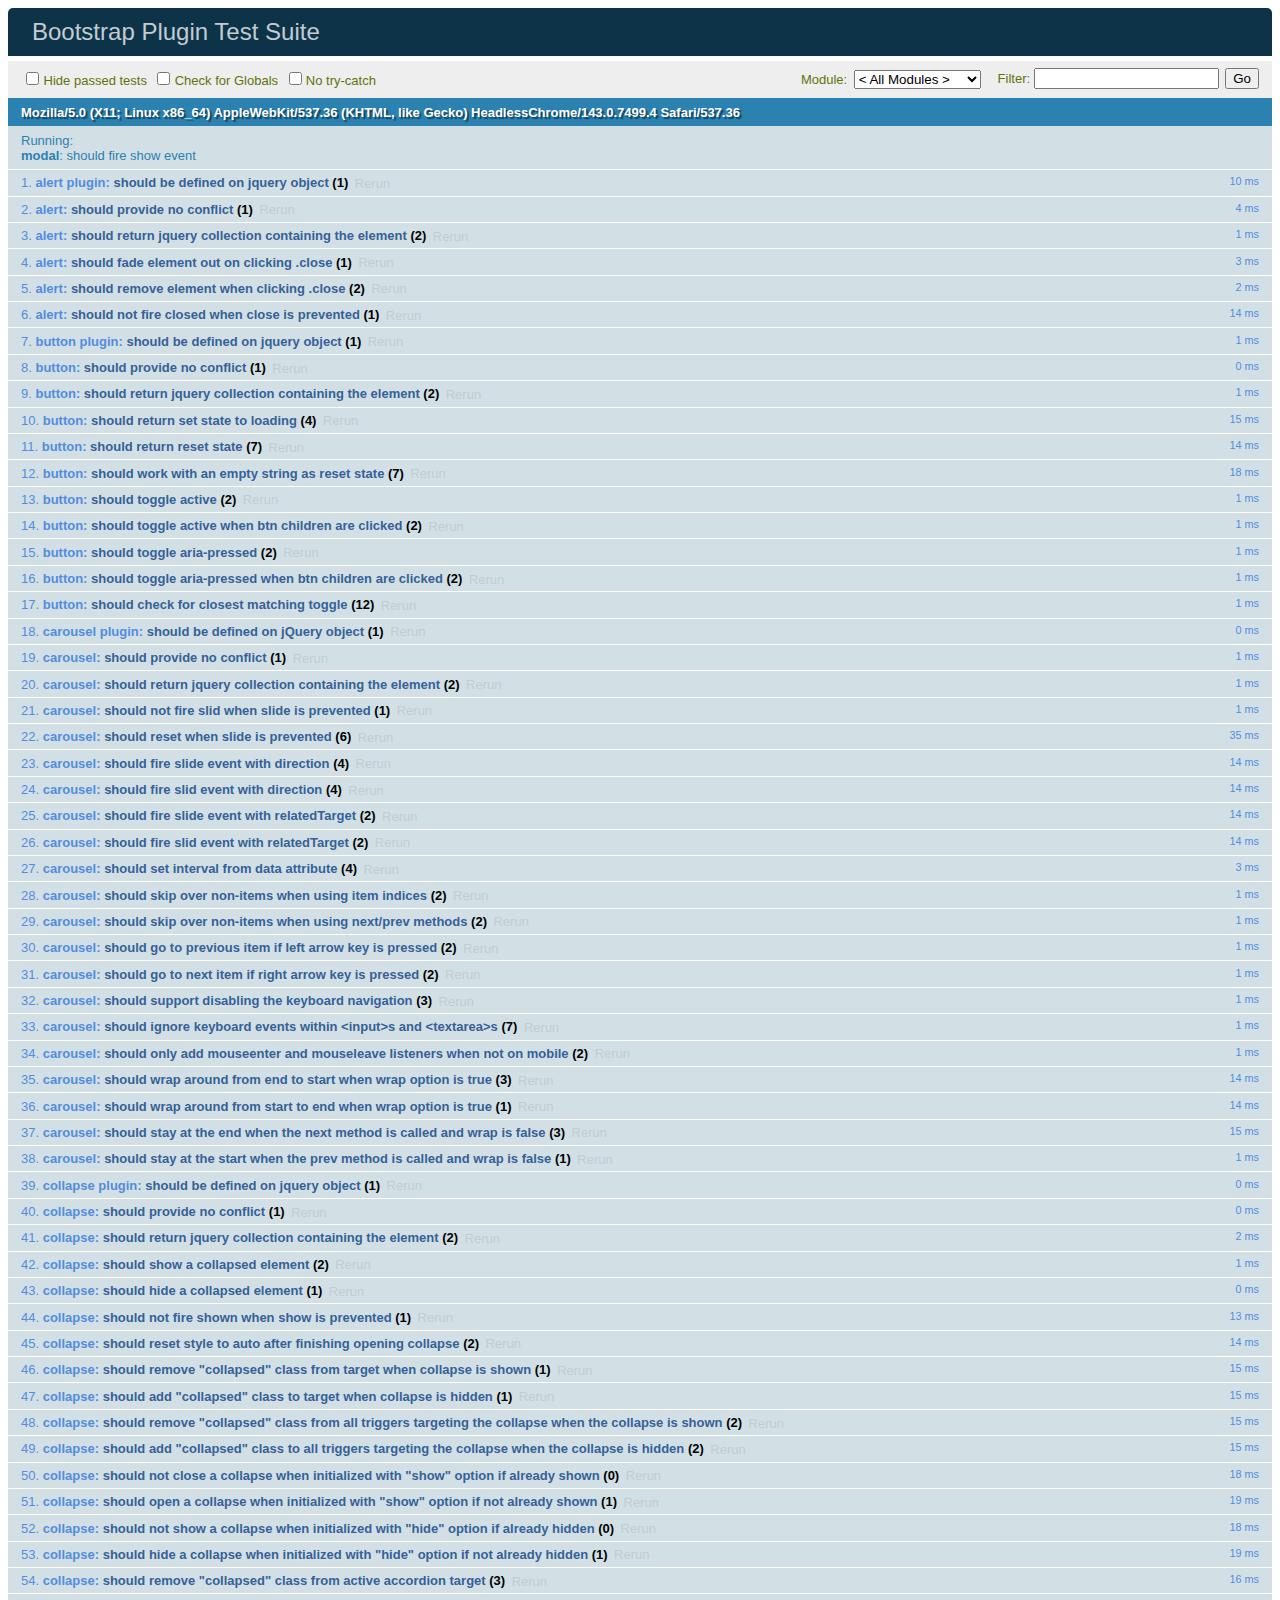
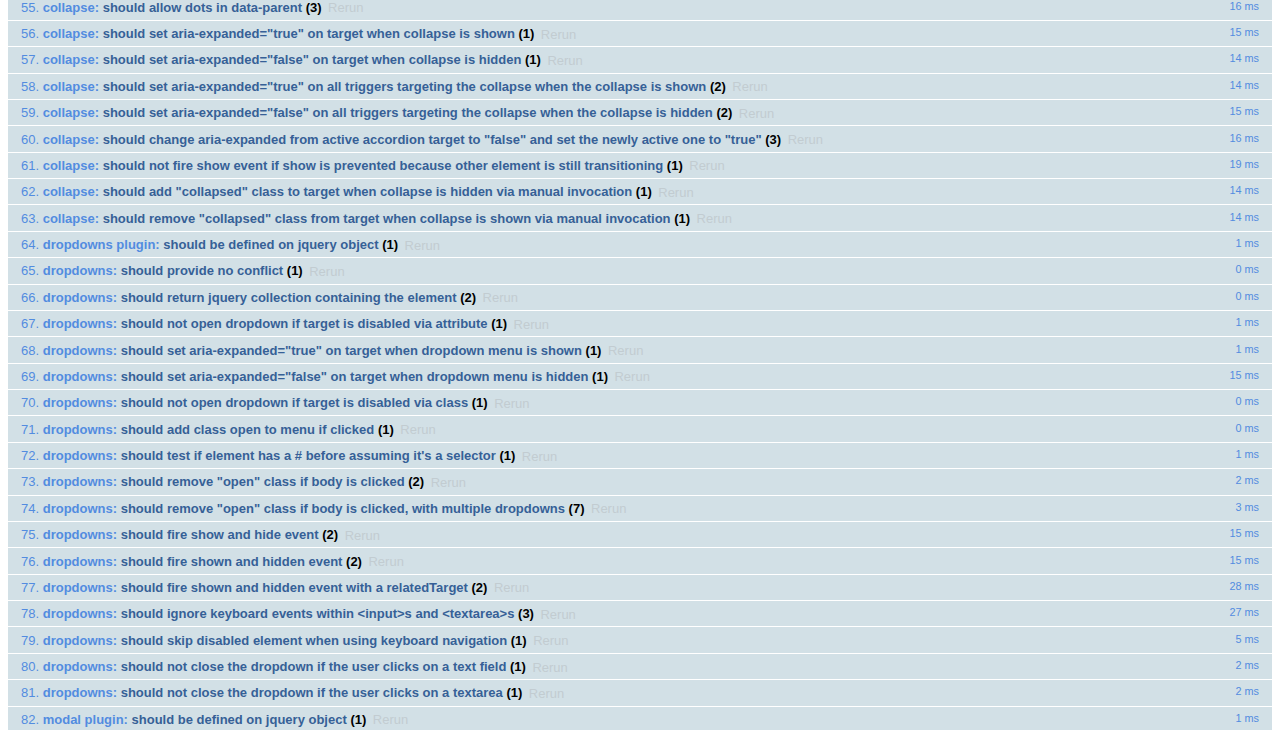
<file: static/bootstrap/js/tests/index.html>
<!DOCTYPE html>
<html>
  <head>
    <meta charset="utf-8">
    <title>Bootstrap Plugin Test Suite</title>
    <meta name="viewport" content="width=device-width, initial-scale=1">

    <!-- jQuery -->
    <script src="vendor/jquery.min.js"></script>
    <script>
      // Disable jQuery event aliases to ensure we don't accidentally use any of them
      (function () {
        var eventAliases = [
          'blur',
          'focus',
          'focusin',
          'focusout',
          'load',
          'resize',
          'scroll',
          'unload',
          'click',
          'dblclick',
          'mousedown',
          'mouseup',
          'mousemove',
          'mouseover',
          'mouseout',
          'mouseenter',
          'mouseleave',
          'change',
          'select',
          'submit',
          'keydown',
          'keypress',
          'keyup',
          'error',
          'contextmenu',
          'hover',
          'bind',
          'unbind',
          'delegate',
          'undelegate'
        ]
        for (var i = 0; i < eventAliases.length; i++) {
          $.fn[eventAliases[i]] = undefined
        }
      })()
    </script>

    <!-- QUnit -->
    <link rel="stylesheet" href="vendor/qunit.css" media="screen">
    <script src="vendor/qunit.js"></script>
    <script>
      // See https://github.com/axemclion/grunt-saucelabs#test-result-details-with-qunit
      var log = []
      // Require assert.expect in each test
      QUnit.config.requireExpects = true
      QUnit.done(function (testResults) {
        var tests = []
        for (var i = 0, len = log.length; i < len; i++) {
          var details = log[i]
          tests.push({
            name: details.name,
            result: details.result,
            expected: details.expected,
            actual: details.actual,
            source: details.source
          })
        }
        testResults.tests = tests

        window.global_test_results = testResults
      })

      QUnit.testStart(function (testDetails) {
        $(window).scrollTop(0)
        QUnit.log(function (details) {
          if (!details.result) {
            details.name = testDetails.name
            log.push(details)
          }
        })
      })

      // Cleanup
      QUnit.testDone(function () {
        $('#qunit-fixture').empty()
        $('#modal-test, .modal-backdrop').remove()
      })

      // Display fixture on-screen on iOS to avoid false positives
      if (/iPhone|iPad|iPod/.test(navigator.userAgent)) {
        QUnit.begin(function() {
          $('#qunit-fixture').css({ top: 0, left: 0 })
        })

        QUnit.done(function () {
          $('#qunit-fixture').css({ top: '', left: '' })
        })
      }

      // Disable deprecated global QUnit method aliases in preparation for QUnit v2
      (function () {
        var methodNames = [
          'async',
          'asyncTest',
          'deepEqual',
          'equal',
          'expect',
          'module',
          'notDeepEqual',
          'notEqual',
          'notPropEqual',
          'notStrictEqual',
          'ok',
          'propEqual',
          'push',
          'start',
          'stop',
          'strictEqual',
          'test',
          'throws'
        ];
        for (var i = 0; i < methodNames.length; i++) {
          var methodName = methodNames[i];
          window[methodName] = undefined;
        }
      })();
    </script>

    <!-- Plugin sources -->
    <script>$.support.transition = false</script>
    <script src="../../js/alert.js"></script>
    <script src="../../js/button.js"></script>
    <script src="../../js/carousel.js"></script>
    <script src="../../js/collapse.js"></script>
    <script src="../../js/dropdown.js"></script>
    <script src="../../js/modal.js"></script>
    <script src="../../js/scrollspy.js"></script>
    <script src="../../js/tab.js"></script>
    <script src="../../js/tooltip.js"></script>
    <script src="../../js/popover.js"></script>
    <script src="../../js/affix.js"></script>

    <!-- Unit tests -->
    <script src="unit/alert.js"></script>
    <script src="unit/button.js"></script>
    <script src="unit/carousel.js"></script>
    <script src="unit/collapse.js"></script>
    <script src="unit/dropdown.js"></script>
    <script src="unit/modal.js"></script>
    <script src="unit/scrollspy.js"></script>
    <script src="unit/tab.js"></script>
    <script src="unit/tooltip.js"></script>
    <script src="unit/popover.js"></script>
    <script src="unit/affix.js"></script>

  </head>
  <body>
    <div id="qunit-container">
      <div id="qunit"></div>
      <div id="qunit-fixture"></div>
    </div>
  </body>
</html>
</file>
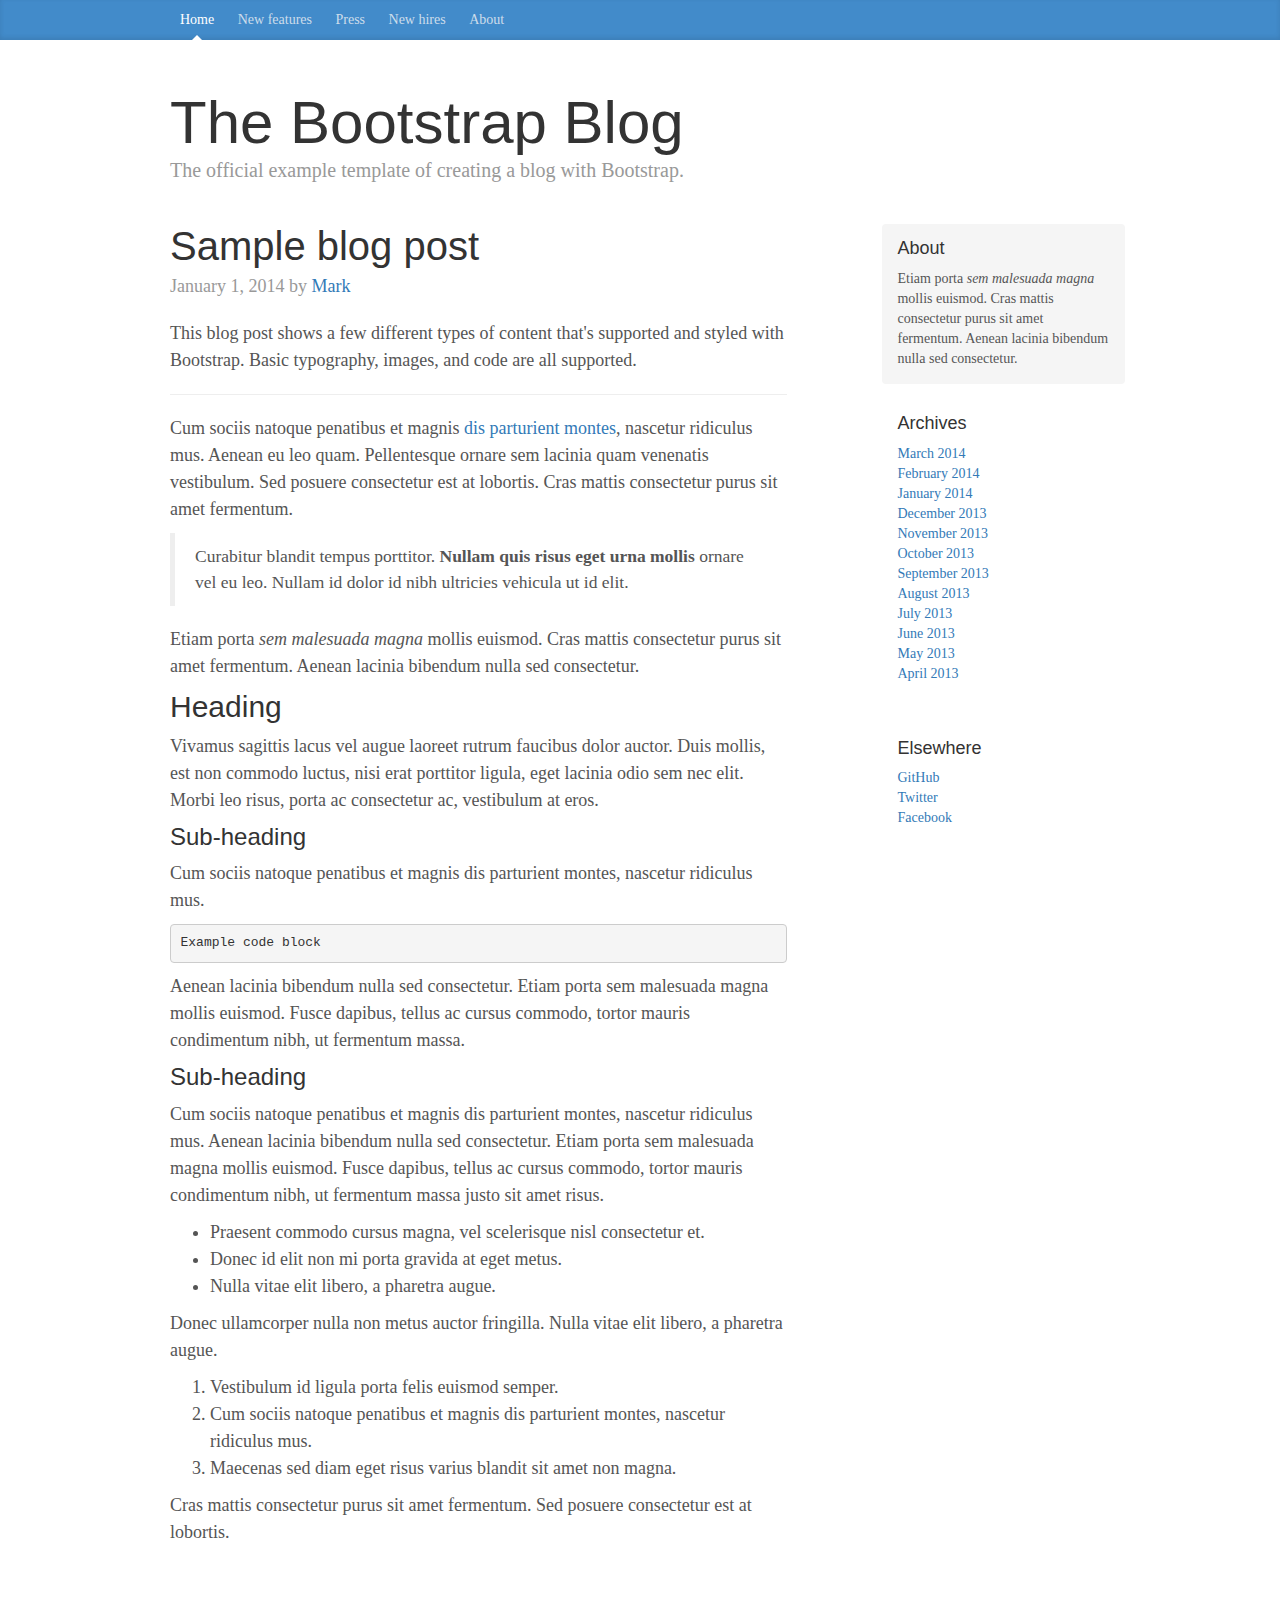
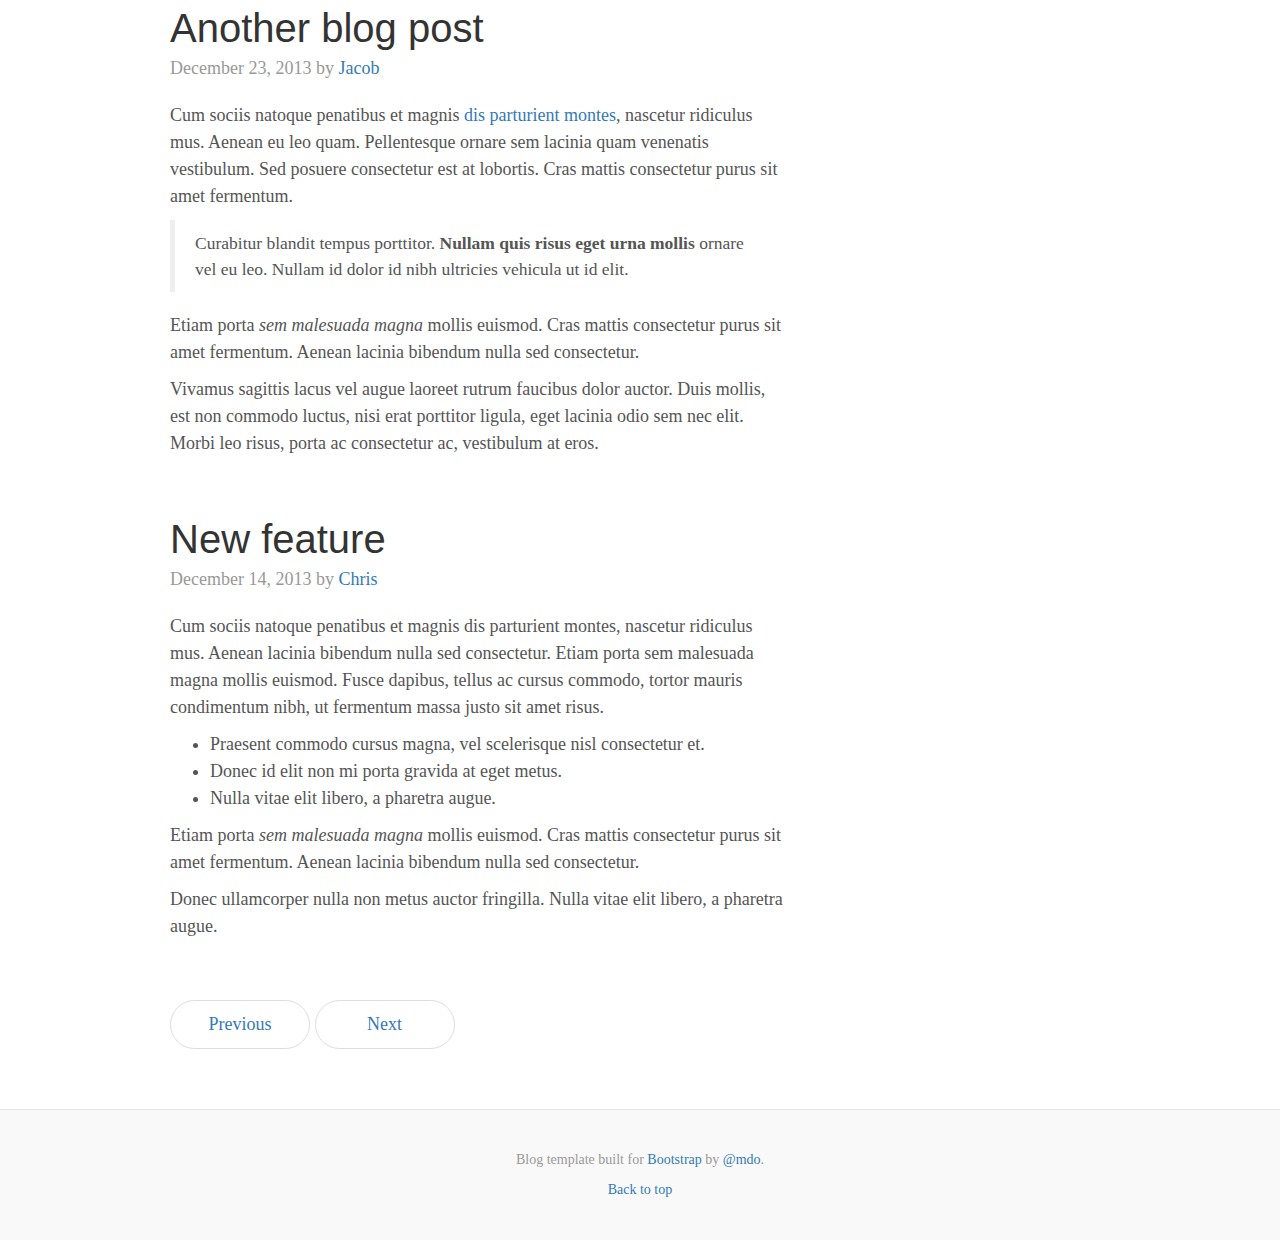
<file: static/bootstrap/docs/examples/blog/index.html>
<!DOCTYPE html>
<html lang="en">
  <head>
    <meta charset="utf-8">
    <meta http-equiv="X-UA-Compatible" content="IE=edge">
    <meta name="viewport" content="width=device-width, initial-scale=1">
    <!-- The above 3 meta tags *must* come first in the head; any other head content must come *after* these tags -->
    <meta name="description" content="">
    <meta name="author" content="">
    <link rel="icon" href="../../favicon.ico">

    <title>Blog Template for Bootstrap</title>

    <!-- Bootstrap core CSS -->
    <link href="../../dist/css/bootstrap.min.css" rel="stylesheet">

    <!-- IE10 viewport hack for Surface/desktop Windows 8 bug -->
    <link href="../../assets/css/ie10-viewport-bug-workaround.css" rel="stylesheet">

    <!-- Custom styles for this template -->
    <link href="blog.css" rel="stylesheet">

    <!-- Just for debugging purposes. Don't actually copy these 2 lines! -->
    <!--[if lt IE 9]><script src="../../assets/js/ie8-responsive-file-warning.js"></script><![endif]-->
    <script src="../../assets/js/ie-emulation-modes-warning.js"></script>

    <!-- HTML5 shim and Respond.js for IE8 support of HTML5 elements and media queries -->
    <!--[if lt IE 9]>
      <script src="https://oss.maxcdn.com/html5shiv/3.7.2/html5shiv.min.js"></script>
      <script src="https://oss.maxcdn.com/respond/1.4.2/respond.min.js"></script>
    <![endif]-->
  </head>

  <body>

    <div class="blog-masthead">
      <div class="container">
        <nav class="blog-nav">
          <a class="blog-nav-item active" href="#">Home</a>
          <a class="blog-nav-item" href="#">New features</a>
          <a class="blog-nav-item" href="#">Press</a>
          <a class="blog-nav-item" href="#">New hires</a>
          <a class="blog-nav-item" href="#">About</a>
        </nav>
      </div>
    </div>

    <div class="container">

      <div class="blog-header">
        <h1 class="blog-title">The Bootstrap Blog</h1>
        <p class="lead blog-description">The official example template of creating a blog with Bootstrap.</p>
      </div>

      <div class="row">

        <div class="col-sm-8 blog-main">

          <div class="blog-post">
            <h2 class="blog-post-title">Sample blog post</h2>
            <p class="blog-post-meta">January 1, 2014 by <a href="#">Mark</a></p>

            <p>This blog post shows a few different types of content that's supported and styled with Bootstrap. Basic typography, images, and code are all supported.</p>
            <hr>
            <p>Cum sociis natoque penatibus et magnis <a href="#">dis parturient montes</a>, nascetur ridiculus mus. Aenean eu leo quam. Pellentesque ornare sem lacinia quam venenatis vestibulum. Sed posuere consectetur est at lobortis. Cras mattis consectetur purus sit amet fermentum.</p>
            <blockquote>
              <p>Curabitur blandit tempus porttitor. <strong>Nullam quis risus eget urna mollis</strong> ornare vel eu leo. Nullam id dolor id nibh ultricies vehicula ut id elit.</p>
            </blockquote>
            <p>Etiam porta <em>sem malesuada magna</em> mollis euismod. Cras mattis consectetur purus sit amet fermentum. Aenean lacinia bibendum nulla sed consectetur.</p>
            <h2>Heading</h2>
            <p>Vivamus sagittis lacus vel augue laoreet rutrum faucibus dolor auctor. Duis mollis, est non commodo luctus, nisi erat porttitor ligula, eget lacinia odio sem nec elit. Morbi leo risus, porta ac consectetur ac, vestibulum at eros.</p>
            <h3>Sub-heading</h3>
            <p>Cum sociis natoque penatibus et magnis dis parturient montes, nascetur ridiculus mus.</p>
            <pre><code>Example code block</code></pre>
            <p>Aenean lacinia bibendum nulla sed consectetur. Etiam porta sem malesuada magna mollis euismod. Fusce dapibus, tellus ac cursus commodo, tortor mauris condimentum nibh, ut fermentum massa.</p>
            <h3>Sub-heading</h3>
            <p>Cum sociis natoque penatibus et magnis dis parturient montes, nascetur ridiculus mus. Aenean lacinia bibendum nulla sed consectetur. Etiam porta sem malesuada magna mollis euismod. Fusce dapibus, tellus ac cursus commodo, tortor mauris condimentum nibh, ut fermentum massa justo sit amet risus.</p>
            <ul>
              <li>Praesent commodo cursus magna, vel scelerisque nisl consectetur et.</li>
              <li>Donec id elit non mi porta gravida at eget metus.</li>
              <li>Nulla vitae elit libero, a pharetra augue.</li>
            </ul>
            <p>Donec ullamcorper nulla non metus auctor fringilla. Nulla vitae elit libero, a pharetra augue.</p>
            <ol>
              <li>Vestibulum id ligula porta felis euismod semper.</li>
              <li>Cum sociis natoque penatibus et magnis dis parturient montes, nascetur ridiculus mus.</li>
              <li>Maecenas sed diam eget risus varius blandit sit amet non magna.</li>
            </ol>
            <p>Cras mattis consectetur purus sit amet fermentum. Sed posuere consectetur est at lobortis.</p>
          </div><!-- /.blog-post -->

          <div class="blog-post">
            <h2 class="blog-post-title">Another blog post</h2>
            <p class="blog-post-meta">December 23, 2013 by <a href="#">Jacob</a></p>

            <p>Cum sociis natoque penatibus et magnis <a href="#">dis parturient montes</a>, nascetur ridiculus mus. Aenean eu leo quam. Pellentesque ornare sem lacinia quam venenatis vestibulum. Sed posuere consectetur est at lobortis. Cras mattis consectetur purus sit amet fermentum.</p>
            <blockquote>
              <p>Curabitur blandit tempus porttitor. <strong>Nullam quis risus eget urna mollis</strong> ornare vel eu leo. Nullam id dolor id nibh ultricies vehicula ut id elit.</p>
            </blockquote>
            <p>Etiam porta <em>sem malesuada magna</em> mollis euismod. Cras mattis consectetur purus sit amet fermentum. Aenean lacinia bibendum nulla sed consectetur.</p>
            <p>Vivamus sagittis lacus vel augue laoreet rutrum faucibus dolor auctor. Duis mollis, est non commodo luctus, nisi erat porttitor ligula, eget lacinia odio sem nec elit. Morbi leo risus, porta ac consectetur ac, vestibulum at eros.</p>
          </div><!-- /.blog-post -->

          <div class="blog-post">
            <h2 class="blog-post-title">New feature</h2>
            <p class="blog-post-meta">December 14, 2013 by <a href="#">Chris</a></p>

            <p>Cum sociis natoque penatibus et magnis dis parturient montes, nascetur ridiculus mus. Aenean lacinia bibendum nulla sed consectetur. Etiam porta sem malesuada magna mollis euismod. Fusce dapibus, tellus ac cursus commodo, tortor mauris condimentum nibh, ut fermentum massa justo sit amet risus.</p>
            <ul>
              <li>Praesent commodo cursus magna, vel scelerisque nisl consectetur et.</li>
              <li>Donec id elit non mi porta gravida at eget metus.</li>
              <li>Nulla vitae elit libero, a pharetra augue.</li>
            </ul>
            <p>Etiam porta <em>sem malesuada magna</em> mollis euismod. Cras mattis consectetur purus sit amet fermentum. Aenean lacinia bibendum nulla sed consectetur.</p>
            <p>Donec ullamcorper nulla non metus auctor fringilla. Nulla vitae elit libero, a pharetra augue.</p>
          </div><!-- /.blog-post -->

          <nav>
            <ul class="pager">
              <li><a href="#">Previous</a></li>
              <li><a href="#">Next</a></li>
            </ul>
          </nav>

        </div><!-- /.blog-main -->

        <div class="col-sm-3 col-sm-offset-1 blog-sidebar">
          <div class="sidebar-module sidebar-module-inset">
            <h4>About</h4>
            <p>Etiam porta <em>sem malesuada magna</em> mollis euismod. Cras mattis consectetur purus sit amet fermentum. Aenean lacinia bibendum nulla sed consectetur.</p>
          </div>
          <div class="sidebar-module">
            <h4>Archives</h4>
            <ol class="list-unstyled">
              <li><a href="#">March 2014</a></li>
              <li><a href="#">February 2014</a></li>
              <li><a href="#">January 2014</a></li>
              <li><a href="#">December 2013</a></li>
              <li><a href="#">November 2013</a></li>
              <li><a href="#">October 2013</a></li>
              <li><a href="#">September 2013</a></li>
              <li><a href="#">August 2013</a></li>
              <li><a href="#">July 2013</a></li>
              <li><a href="#">June 2013</a></li>
              <li><a href="#">May 2013</a></li>
              <li><a href="#">April 2013</a></li>
            </ol>
          </div>
          <div class="sidebar-module">
            <h4>Elsewhere</h4>
            <ol class="list-unstyled">
              <li><a href="#">GitHub</a></li>
              <li><a href="#">Twitter</a></li>
              <li><a href="#">Facebook</a></li>
            </ol>
          </div>
        </div><!-- /.blog-sidebar -->

      </div><!-- /.row -->

    </div><!-- /.container -->

    <footer class="blog-footer">
      <p>Blog template built for <a href="http://getbootstrap.com">Bootstrap</a> by <a href="https://twitter.com/mdo">@mdo</a>.</p>
      <p>
        <a href="#">Back to top</a>
      </p>
    </footer>


    <!-- Bootstrap core JavaScript
    ================================================== -->
    <!-- Placed at the end of the document so the pages load faster -->
    <script src="https://ajax.googleapis.com/ajax/libs/jquery/1.11.3/jquery.min.js"></script>
    <script>window.jQuery || document.write('<script src="../../assets/js/vendor/jquery.min.js"><\/script>')</script>
    <script src="../../dist/js/bootstrap.min.js"></script>
    <!-- IE10 viewport hack for Surface/desktop Windows 8 bug -->
    <script src="../../assets/js/ie10-viewport-bug-workaround.js"></script>
  </body>
</html>
</file>
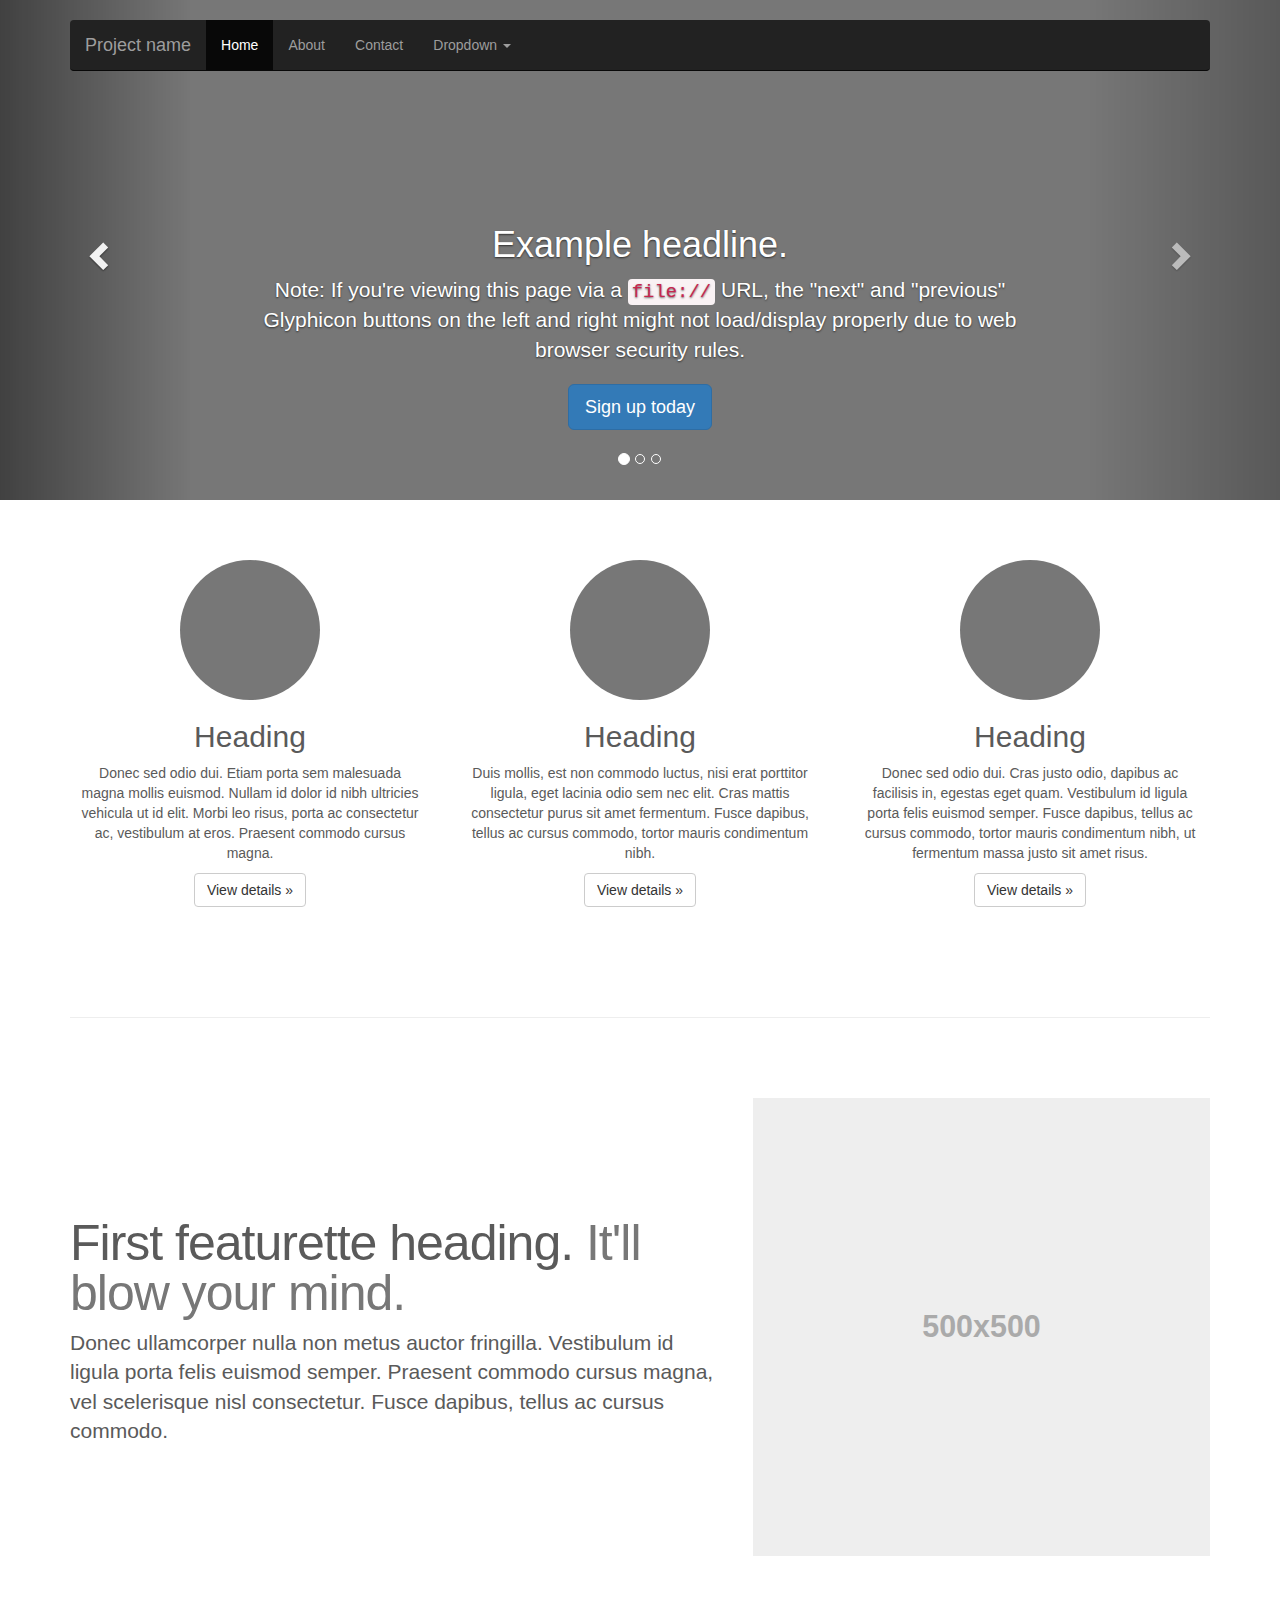
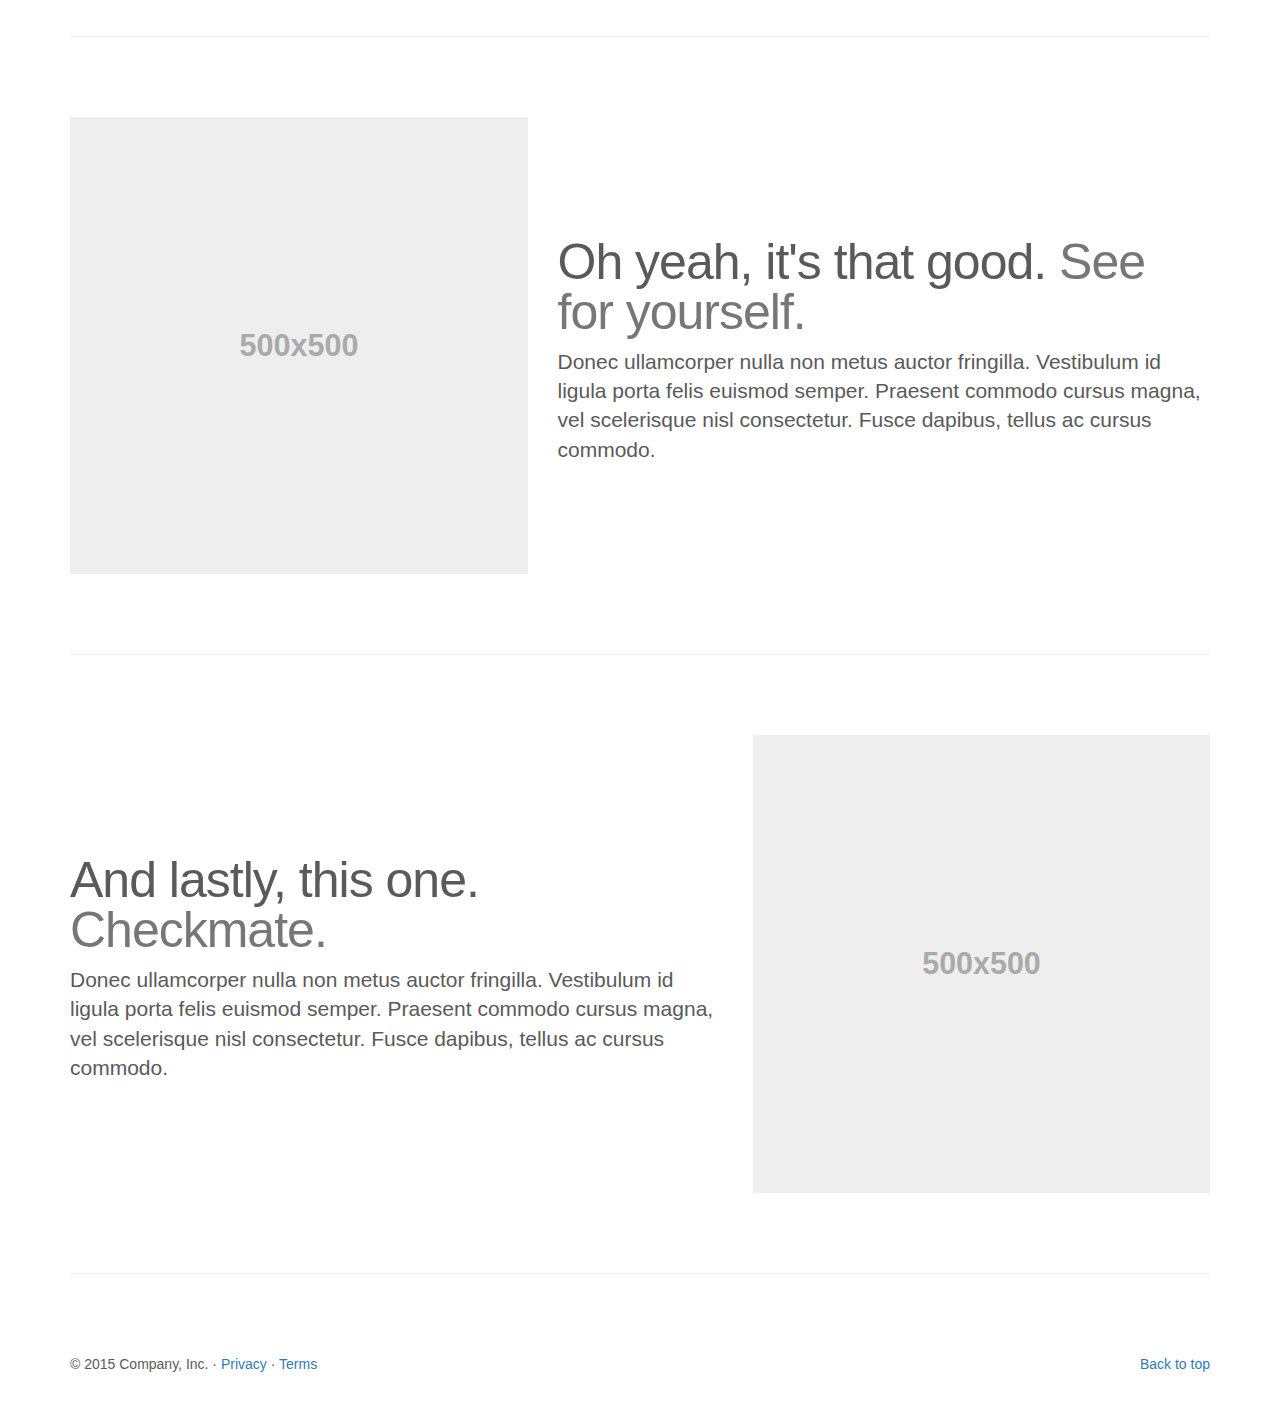
<file: static/bootstrap/docs/examples/carousel/index.html>
<!DOCTYPE html>
<html lang="en">
  <head>
    <meta charset="utf-8">
    <meta http-equiv="X-UA-Compatible" content="IE=edge">
    <meta name="viewport" content="width=device-width, initial-scale=1">
    <!-- The above 3 meta tags *must* come first in the head; any other head content must come *after* these tags -->
    <meta name="description" content="">
    <meta name="author" content="">
    <link rel="icon" href="../../favicon.ico">

    <title>Carousel Template for Bootstrap</title>

    <!-- Bootstrap core CSS -->
    <link href="../../dist/css/bootstrap.min.css" rel="stylesheet">

    <!-- IE10 viewport hack for Surface/desktop Windows 8 bug -->
    <link href="../../assets/css/ie10-viewport-bug-workaround.css" rel="stylesheet">

    <!-- Just for debugging purposes. Don't actually copy these 2 lines! -->
    <!--[if lt IE 9]><script src="../../assets/js/ie8-responsive-file-warning.js"></script><![endif]-->
    <script src="../../assets/js/ie-emulation-modes-warning.js"></script>

    <!-- HTML5 shim and Respond.js for IE8 support of HTML5 elements and media queries -->
    <!--[if lt IE 9]>
      <script src="https://oss.maxcdn.com/html5shiv/3.7.2/html5shiv.min.js"></script>
      <script src="https://oss.maxcdn.com/respond/1.4.2/respond.min.js"></script>
    <![endif]-->

    <!-- Custom styles for this template -->
    <link href="carousel.css" rel="stylesheet">
  </head>
<!-- NAVBAR
================================================== -->
  <body>
    <div class="navbar-wrapper">
      <div class="container">

        <nav class="navbar navbar-inverse navbar-static-top">
          <div class="container">
            <div class="navbar-header">
              <button type="button" class="navbar-toggle collapsed" data-toggle="collapse" data-target="#navbar" aria-expanded="false" aria-controls="navbar">
                <span class="sr-only">Toggle navigation</span>
                <span class="icon-bar"></span>
                <span class="icon-bar"></span>
                <span class="icon-bar"></span>
              </button>
              <a class="navbar-brand" href="#">Project name</a>
            </div>
            <div id="navbar" class="navbar-collapse collapse">
              <ul class="nav navbar-nav">
                <li class="active"><a href="#">Home</a></li>
                <li><a href="#about">About</a></li>
                <li><a href="#contact">Contact</a></li>
                <li class="dropdown">
                  <a href="#" class="dropdown-toggle" data-toggle="dropdown" role="button" aria-haspopup="true" aria-expanded="false">Dropdown <span class="caret"></span></a>
                  <ul class="dropdown-menu">
                    <li><a href="#">Action</a></li>
                    <li><a href="#">Another action</a></li>
                    <li><a href="#">Something else here</a></li>
                    <li role="separator" class="divider"></li>
                    <li class="dropdown-header">Nav header</li>
                    <li><a href="#">Separated link</a></li>
                    <li><a href="#">One more separated link</a></li>
                  </ul>
                </li>
              </ul>
            </div>
          </div>
        </nav>

      </div>
    </div>


    <!-- Carousel
    ================================================== -->
    <div id="myCarousel" class="carousel slide" data-ride="carousel">
      <!-- Indicators -->
      <ol class="carousel-indicators">
        <li data-target="#myCarousel" data-slide-to="0" class="active"></li>
        <li data-target="#myCarousel" data-slide-to="1"></li>
        <li data-target="#myCarousel" data-slide-to="2"></li>
      </ol>
      <div class="carousel-inner" role="listbox">
        <div class="item active">
          <img class="first-slide" src="[data-uri]" alt="First slide">
          <div class="container">
            <div class="carousel-caption">
              <h1>Example headline.</h1>
              <p>Note: If you're viewing this page via a <code>file://</code> URL, the "next" and "previous" Glyphicon buttons on the left and right might not load/display properly due to web browser security rules.</p>
              <p><a class="btn btn-lg btn-primary" href="#" role="button">Sign up today</a></p>
            </div>
          </div>
        </div>
        <div class="item">
          <img class="second-slide" src="[data-uri]" alt="Second slide">
          <div class="container">
            <div class="carousel-caption">
              <h1>Another example headline.</h1>
              <p>Cras justo odio, dapibus ac facilisis in, egestas eget quam. Donec id elit non mi porta gravida at eget metus. Nullam id dolor id nibh ultricies vehicula ut id elit.</p>
              <p><a class="btn btn-lg btn-primary" href="#" role="button">Learn more</a></p>
            </div>
          </div>
        </div>
        <div class="item">
          <img class="third-slide" src="[data-uri]" alt="Third slide">
          <div class="container">
            <div class="carousel-caption">
              <h1>One more for good measure.</h1>
              <p>Cras justo odio, dapibus ac facilisis in, egestas eget quam. Donec id elit non mi porta gravida at eget metus. Nullam id dolor id nibh ultricies vehicula ut id elit.</p>
              <p><a class="btn btn-lg btn-primary" href="#" role="button">Browse gallery</a></p>
            </div>
          </div>
        </div>
      </div>
      <a class="left carousel-control" href="#myCarousel" role="button" data-slide="prev">
        <span class="glyphicon glyphicon-chevron-left" aria-hidden="true"></span>
        <span class="sr-only">Previous</span>
      </a>
      <a class="right carousel-control" href="#myCarousel" role="button" data-slide="next">
        <span class="glyphicon glyphicon-chevron-right" aria-hidden="true"></span>
        <span class="sr-only">Next</span>
      </a>
    </div><!-- /.carousel -->


    <!-- Marketing messaging and featurettes
    ================================================== -->
    <!-- Wrap the rest of the page in another container to center all the content. -->

    <div class="container marketing">

      <!-- Three columns of text below the carousel -->
      <div class="row">
        <div class="col-lg-4">
          <img class="img-circle" src="[data-uri]" alt="Generic placeholder image" width="140" height="140">
          <h2>Heading</h2>
          <p>Donec sed odio dui. Etiam porta sem malesuada magna mollis euismod. Nullam id dolor id nibh ultricies vehicula ut id elit. Morbi leo risus, porta ac consectetur ac, vestibulum at eros. Praesent commodo cursus magna.</p>
          <p><a class="btn btn-default" href="#" role="button">View details &raquo;</a></p>
        </div><!-- /.col-lg-4 -->
        <div class="col-lg-4">
          <img class="img-circle" src="[data-uri]" alt="Generic placeholder image" width="140" height="140">
          <h2>Heading</h2>
          <p>Duis mollis, est non commodo luctus, nisi erat porttitor ligula, eget lacinia odio sem nec elit. Cras mattis consectetur purus sit amet fermentum. Fusce dapibus, tellus ac cursus commodo, tortor mauris condimentum nibh.</p>
          <p><a class="btn btn-default" href="#" role="button">View details &raquo;</a></p>
        </div><!-- /.col-lg-4 -->
        <div class="col-lg-4">
          <img class="img-circle" src="[data-uri]" alt="Generic placeholder image" width="140" height="140">
          <h2>Heading</h2>
          <p>Donec sed odio dui. Cras justo odio, dapibus ac facilisis in, egestas eget quam. Vestibulum id ligula porta felis euismod semper. Fusce dapibus, tellus ac cursus commodo, tortor mauris condimentum nibh, ut fermentum massa justo sit amet risus.</p>
          <p><a class="btn btn-default" href="#" role="button">View details &raquo;</a></p>
        </div><!-- /.col-lg-4 -->
      </div><!-- /.row -->


      <!-- START THE FEATURETTES -->

      <hr class="featurette-divider">

      <div class="row featurette">
        <div class="col-md-7">
          <h2 class="featurette-heading">First featurette heading. <span class="text-muted">It'll blow your mind.</span></h2>
          <p class="lead">Donec ullamcorper nulla non metus auctor fringilla. Vestibulum id ligula porta felis euismod semper. Praesent commodo cursus magna, vel scelerisque nisl consectetur. Fusce dapibus, tellus ac cursus commodo.</p>
        </div>
        <div class="col-md-5">
          <img class="featurette-image img-responsive center-block" data-src="holder.js/500x500/auto" alt="Generic placeholder image">
        </div>
      </div>

      <hr class="featurette-divider">

      <div class="row featurette">
        <div class="col-md-7 col-md-push-5">
          <h2 class="featurette-heading">Oh yeah, it's that good. <span class="text-muted">See for yourself.</span></h2>
          <p class="lead">Donec ullamcorper nulla non metus auctor fringilla. Vestibulum id ligula porta felis euismod semper. Praesent commodo cursus magna, vel scelerisque nisl consectetur. Fusce dapibus, tellus ac cursus commodo.</p>
        </div>
        <div class="col-md-5 col-md-pull-7">
          <img class="featurette-image img-responsive center-block" data-src="holder.js/500x500/auto" alt="Generic placeholder image">
        </div>
      </div>

      <hr class="featurette-divider">

      <div class="row featurette">
        <div class="col-md-7">
          <h2 class="featurette-heading">And lastly, this one. <span class="text-muted">Checkmate.</span></h2>
          <p class="lead">Donec ullamcorper nulla non metus auctor fringilla. Vestibulum id ligula porta felis euismod semper. Praesent commodo cursus magna, vel scelerisque nisl consectetur. Fusce dapibus, tellus ac cursus commodo.</p>
        </div>
        <div class="col-md-5">
          <img class="featurette-image img-responsive center-block" data-src="holder.js/500x500/auto" alt="Generic placeholder image">
        </div>
      </div>

      <hr class="featurette-divider">

      <!-- /END THE FEATURETTES -->


      <!-- FOOTER -->
      <footer>
        <p class="pull-right"><a href="#">Back to top</a></p>
        <p>&copy; 2015 Company, Inc. &middot; <a href="#">Privacy</a> &middot; <a href="#">Terms</a></p>
      </footer>

    </div><!-- /.container -->


    <!-- Bootstrap core JavaScript
    ================================================== -->
    <!-- Placed at the end of the document so the pages load faster -->
    <script src="https://ajax.googleapis.com/ajax/libs/jquery/1.11.3/jquery.min.js"></script>
    <script>window.jQuery || document.write('<script src="../../assets/js/vendor/jquery.min.js"><\/script>')</script>
    <script src="../../dist/js/bootstrap.min.js"></script>
    <!-- Just to make our placeholder images work. Don't actually copy the next line! -->
    <script src="../../assets/js/vendor/holder.min.js"></script>
    <!-- IE10 viewport hack for Surface/desktop Windows 8 bug -->
    <script src="../../assets/js/ie10-viewport-bug-workaround.js"></script>
  </body>
</html>
</file>
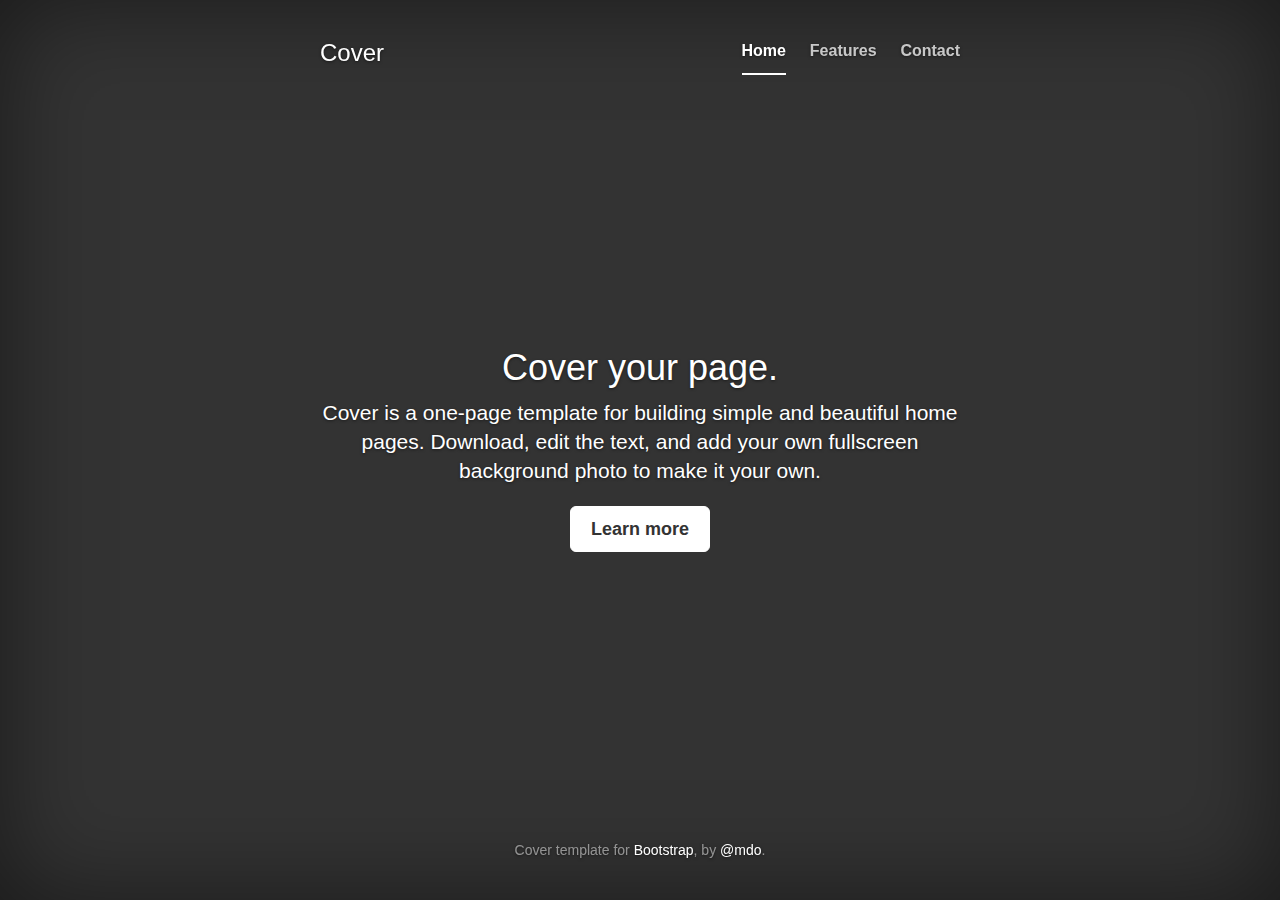
<file: static/bootstrap/docs/examples/cover/index.html>
<!DOCTYPE html>
<html lang="en">
  <head>
    <meta charset="utf-8">
    <meta http-equiv="X-UA-Compatible" content="IE=edge">
    <meta name="viewport" content="width=device-width, initial-scale=1">
    <!-- The above 3 meta tags *must* come first in the head; any other head content must come *after* these tags -->
    <meta name="description" content="">
    <meta name="author" content="">
    <link rel="icon" href="../../favicon.ico">

    <title>Cover Template for Bootstrap</title>

    <!-- Bootstrap core CSS -->
    <link href="../../dist/css/bootstrap.min.css" rel="stylesheet">

    <!-- IE10 viewport hack for Surface/desktop Windows 8 bug -->
    <link href="../../assets/css/ie10-viewport-bug-workaround.css" rel="stylesheet">

    <!-- Custom styles for this template -->
    <link href="cover.css" rel="stylesheet">

    <!-- Just for debugging purposes. Don't actually copy these 2 lines! -->
    <!--[if lt IE 9]><script src="../../assets/js/ie8-responsive-file-warning.js"></script><![endif]-->
    <script src="../../assets/js/ie-emulation-modes-warning.js"></script>

    <!-- HTML5 shim and Respond.js for IE8 support of HTML5 elements and media queries -->
    <!--[if lt IE 9]>
      <script src="https://oss.maxcdn.com/html5shiv/3.7.2/html5shiv.min.js"></script>
      <script src="https://oss.maxcdn.com/respond/1.4.2/respond.min.js"></script>
    <![endif]-->
  </head>

  <body>

    <div class="site-wrapper">

      <div class="site-wrapper-inner">

        <div class="cover-container">

          <div class="masthead clearfix">
            <div class="inner">
              <h3 class="masthead-brand">Cover</h3>
              <nav>
                <ul class="nav masthead-nav">
                  <li class="active"><a href="#">Home</a></li>
                  <li><a href="#">Features</a></li>
                  <li><a href="#">Contact</a></li>
                </ul>
              </nav>
            </div>
          </div>

          <div class="inner cover">
            <h1 class="cover-heading">Cover your page.</h1>
            <p class="lead">Cover is a one-page template for building simple and beautiful home pages. Download, edit the text, and add your own fullscreen background photo to make it your own.</p>
            <p class="lead">
              <a href="#" class="btn btn-lg btn-default">Learn more</a>
            </p>
          </div>

          <div class="mastfoot">
            <div class="inner">
              <p>Cover template for <a href="http://getbootstrap.com">Bootstrap</a>, by <a href="https://twitter.com/mdo">@mdo</a>.</p>
            </div>
          </div>

        </div>

      </div>

    </div>

    <!-- Bootstrap core JavaScript
    ================================================== -->
    <!-- Placed at the end of the document so the pages load faster -->
    <script src="https://ajax.googleapis.com/ajax/libs/jquery/1.11.3/jquery.min.js"></script>
    <script>window.jQuery || document.write('<script src="../../assets/js/vendor/jquery.min.js"><\/script>')</script>
    <script src="../../dist/js/bootstrap.min.js"></script>
    <!-- IE10 viewport hack for Surface/desktop Windows 8 bug -->
    <script src="../../assets/js/ie10-viewport-bug-workaround.js"></script>
  </body>
</html>
</file>
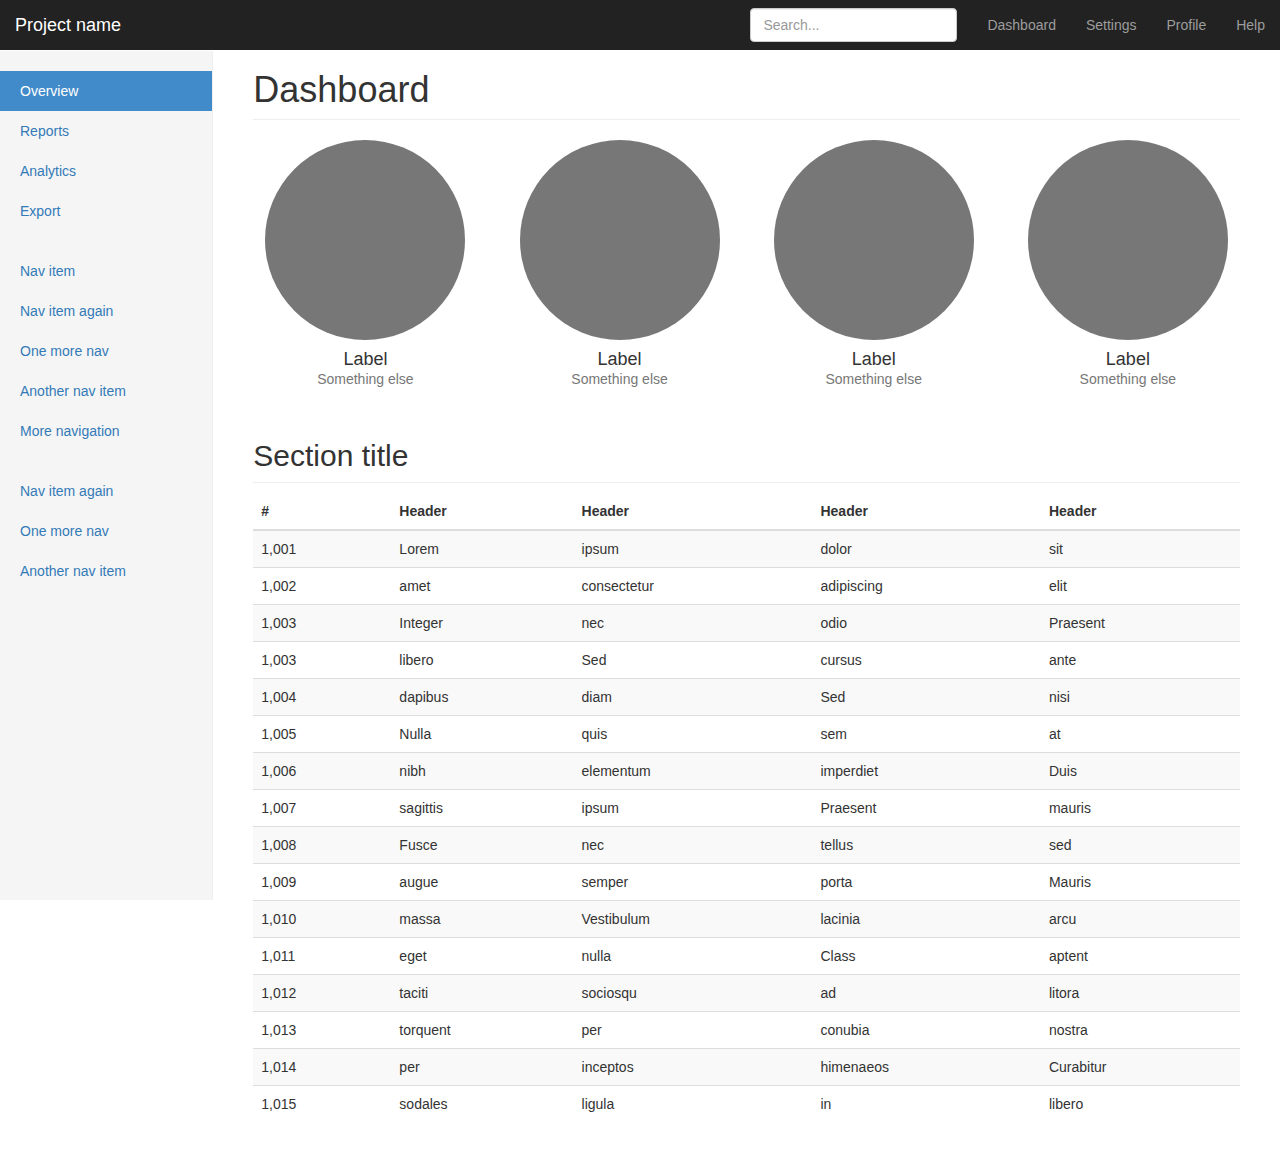
<file: static/bootstrap/docs/examples/dashboard/index.html>
<!DOCTYPE html>
<html lang="en">
  <head>
    <meta charset="utf-8">
    <meta http-equiv="X-UA-Compatible" content="IE=edge">
    <meta name="viewport" content="width=device-width, initial-scale=1">
    <!-- The above 3 meta tags *must* come first in the head; any other head content must come *after* these tags -->
    <meta name="description" content="">
    <meta name="author" content="">
    <link rel="icon" href="../../favicon.ico">

    <title>Dashboard Template for Bootstrap</title>

    <!-- Bootstrap core CSS -->
    <link href="../../dist/css/bootstrap.min.css" rel="stylesheet">

    <!-- IE10 viewport hack for Surface/desktop Windows 8 bug -->
    <link href="../../assets/css/ie10-viewport-bug-workaround.css" rel="stylesheet">

    <!-- Custom styles for this template -->
    <link href="dashboard.css" rel="stylesheet">

    <!-- Just for debugging purposes. Don't actually copy these 2 lines! -->
    <!--[if lt IE 9]><script src="../../assets/js/ie8-responsive-file-warning.js"></script><![endif]-->
    <script src="../../assets/js/ie-emulation-modes-warning.js"></script>

    <!-- HTML5 shim and Respond.js for IE8 support of HTML5 elements and media queries -->
    <!--[if lt IE 9]>
      <script src="https://oss.maxcdn.com/html5shiv/3.7.2/html5shiv.min.js"></script>
      <script src="https://oss.maxcdn.com/respond/1.4.2/respond.min.js"></script>
    <![endif]-->
  </head>

  <body>

    <nav class="navbar navbar-inverse navbar-fixed-top">
      <div class="container-fluid">
        <div class="navbar-header">
          <button type="button" class="navbar-toggle collapsed" data-toggle="collapse" data-target="#navbar" aria-expanded="false" aria-controls="navbar">
            <span class="sr-only">Toggle navigation</span>
            <span class="icon-bar"></span>
            <span class="icon-bar"></span>
            <span class="icon-bar"></span>
          </button>
          <a class="navbar-brand" href="#">Project name</a>
        </div>
        <div id="navbar" class="navbar-collapse collapse">
          <ul class="nav navbar-nav navbar-right">
            <li><a href="#">Dashboard</a></li>
            <li><a href="#">Settings</a></li>
            <li><a href="#">Profile</a></li>
            <li><a href="#">Help</a></li>
          </ul>
          <form class="navbar-form navbar-right">
            <input type="text" class="form-control" placeholder="Search...">
          </form>
        </div>
      </div>
    </nav>

    <div class="container-fluid">
      <div class="row">
        <div class="col-sm-3 col-md-2 sidebar">
          <ul class="nav nav-sidebar">
            <li class="active"><a href="#">Overview <span class="sr-only">(current)</span></a></li>
            <li><a href="#">Reports</a></li>
            <li><a href="#">Analytics</a></li>
            <li><a href="#">Export</a></li>
          </ul>
          <ul class="nav nav-sidebar">
            <li><a href="">Nav item</a></li>
            <li><a href="">Nav item again</a></li>
            <li><a href="">One more nav</a></li>
            <li><a href="">Another nav item</a></li>
            <li><a href="">More navigation</a></li>
          </ul>
          <ul class="nav nav-sidebar">
            <li><a href="">Nav item again</a></li>
            <li><a href="">One more nav</a></li>
            <li><a href="">Another nav item</a></li>
          </ul>
        </div>
        <div class="col-sm-9 col-sm-offset-3 col-md-10 col-md-offset-2 main">
          <h1 class="page-header">Dashboard</h1>

          <div class="row placeholders">
            <div class="col-xs-6 col-sm-3 placeholder">
              <img src="[data-uri]" width="200" height="200" class="img-responsive" alt="Generic placeholder thumbnail">
              <h4>Label</h4>
              <span class="text-muted">Something else</span>
            </div>
            <div class="col-xs-6 col-sm-3 placeholder">
              <img src="[data-uri]" width="200" height="200" class="img-responsive" alt="Generic placeholder thumbnail">
              <h4>Label</h4>
              <span class="text-muted">Something else</span>
            </div>
            <div class="col-xs-6 col-sm-3 placeholder">
              <img src="[data-uri]" width="200" height="200" class="img-responsive" alt="Generic placeholder thumbnail">
              <h4>Label</h4>
              <span class="text-muted">Something else</span>
            </div>
            <div class="col-xs-6 col-sm-3 placeholder">
              <img src="[data-uri]" width="200" height="200" class="img-responsive" alt="Generic placeholder thumbnail">
              <h4>Label</h4>
              <span class="text-muted">Something else</span>
            </div>
          </div>

          <h2 class="sub-header">Section title</h2>
          <div class="table-responsive">
            <table class="table table-striped">
              <thead>
                <tr>
                  <th>#</th>
                  <th>Header</th>
                  <th>Header</th>
                  <th>Header</th>
                  <th>Header</th>
                </tr>
              </thead>
              <tbody>
                <tr>
                  <td>1,001</td>
                  <td>Lorem</td>
                  <td>ipsum</td>
                  <td>dolor</td>
                  <td>sit</td>
                </tr>
                <tr>
                  <td>1,002</td>
                  <td>amet</td>
                  <td>consectetur</td>
                  <td>adipiscing</td>
                  <td>elit</td>
                </tr>
                <tr>
                  <td>1,003</td>
                  <td>Integer</td>
                  <td>nec</td>
                  <td>odio</td>
                  <td>Praesent</td>
                </tr>
                <tr>
                  <td>1,003</td>
                  <td>libero</td>
                  <td>Sed</td>
                  <td>cursus</td>
                  <td>ante</td>
                </tr>
                <tr>
                  <td>1,004</td>
                  <td>dapibus</td>
                  <td>diam</td>
                  <td>Sed</td>
                  <td>nisi</td>
                </tr>
                <tr>
                  <td>1,005</td>
                  <td>Nulla</td>
                  <td>quis</td>
                  <td>sem</td>
                  <td>at</td>
                </tr>
                <tr>
                  <td>1,006</td>
                  <td>nibh</td>
                  <td>elementum</td>
                  <td>imperdiet</td>
                  <td>Duis</td>
                </tr>
                <tr>
                  <td>1,007</td>
                  <td>sagittis</td>
                  <td>ipsum</td>
                  <td>Praesent</td>
                  <td>mauris</td>
                </tr>
                <tr>
                  <td>1,008</td>
                  <td>Fusce</td>
                  <td>nec</td>
                  <td>tellus</td>
                  <td>sed</td>
                </tr>
                <tr>
                  <td>1,009</td>
                  <td>augue</td>
                  <td>semper</td>
                  <td>porta</td>
                  <td>Mauris</td>
                </tr>
                <tr>
                  <td>1,010</td>
                  <td>massa</td>
                  <td>Vestibulum</td>
                  <td>lacinia</td>
                  <td>arcu</td>
                </tr>
                <tr>
                  <td>1,011</td>
                  <td>eget</td>
                  <td>nulla</td>
                  <td>Class</td>
                  <td>aptent</td>
                </tr>
                <tr>
                  <td>1,012</td>
                  <td>taciti</td>
                  <td>sociosqu</td>
                  <td>ad</td>
                  <td>litora</td>
                </tr>
                <tr>
                  <td>1,013</td>
                  <td>torquent</td>
                  <td>per</td>
                  <td>conubia</td>
                  <td>nostra</td>
                </tr>
                <tr>
                  <td>1,014</td>
                  <td>per</td>
                  <td>inceptos</td>
                  <td>himenaeos</td>
                  <td>Curabitur</td>
                </tr>
                <tr>
                  <td>1,015</td>
                  <td>sodales</td>
                  <td>ligula</td>
                  <td>in</td>
                  <td>libero</td>
                </tr>
              </tbody>
            </table>
          </div>
        </div>
      </div>
    </div>

    <!-- Bootstrap core JavaScript
    ================================================== -->
    <!-- Placed at the end of the document so the pages load faster -->
    <script src="https://ajax.googleapis.com/ajax/libs/jquery/1.11.3/jquery.min.js"></script>
    <script>window.jQuery || document.write('<script src="../../assets/js/vendor/jquery.min.js"><\/script>')</script>
    <script src="../../dist/js/bootstrap.min.js"></script>
    <!-- Just to make our placeholder images work. Don't actually copy the next line! -->
    <script src="../../assets/js/vendor/holder.min.js"></script>
    <!-- IE10 viewport hack for Surface/desktop Windows 8 bug -->
    <script src="../../assets/js/ie10-viewport-bug-workaround.js"></script>
  </body>
</html>
</file>
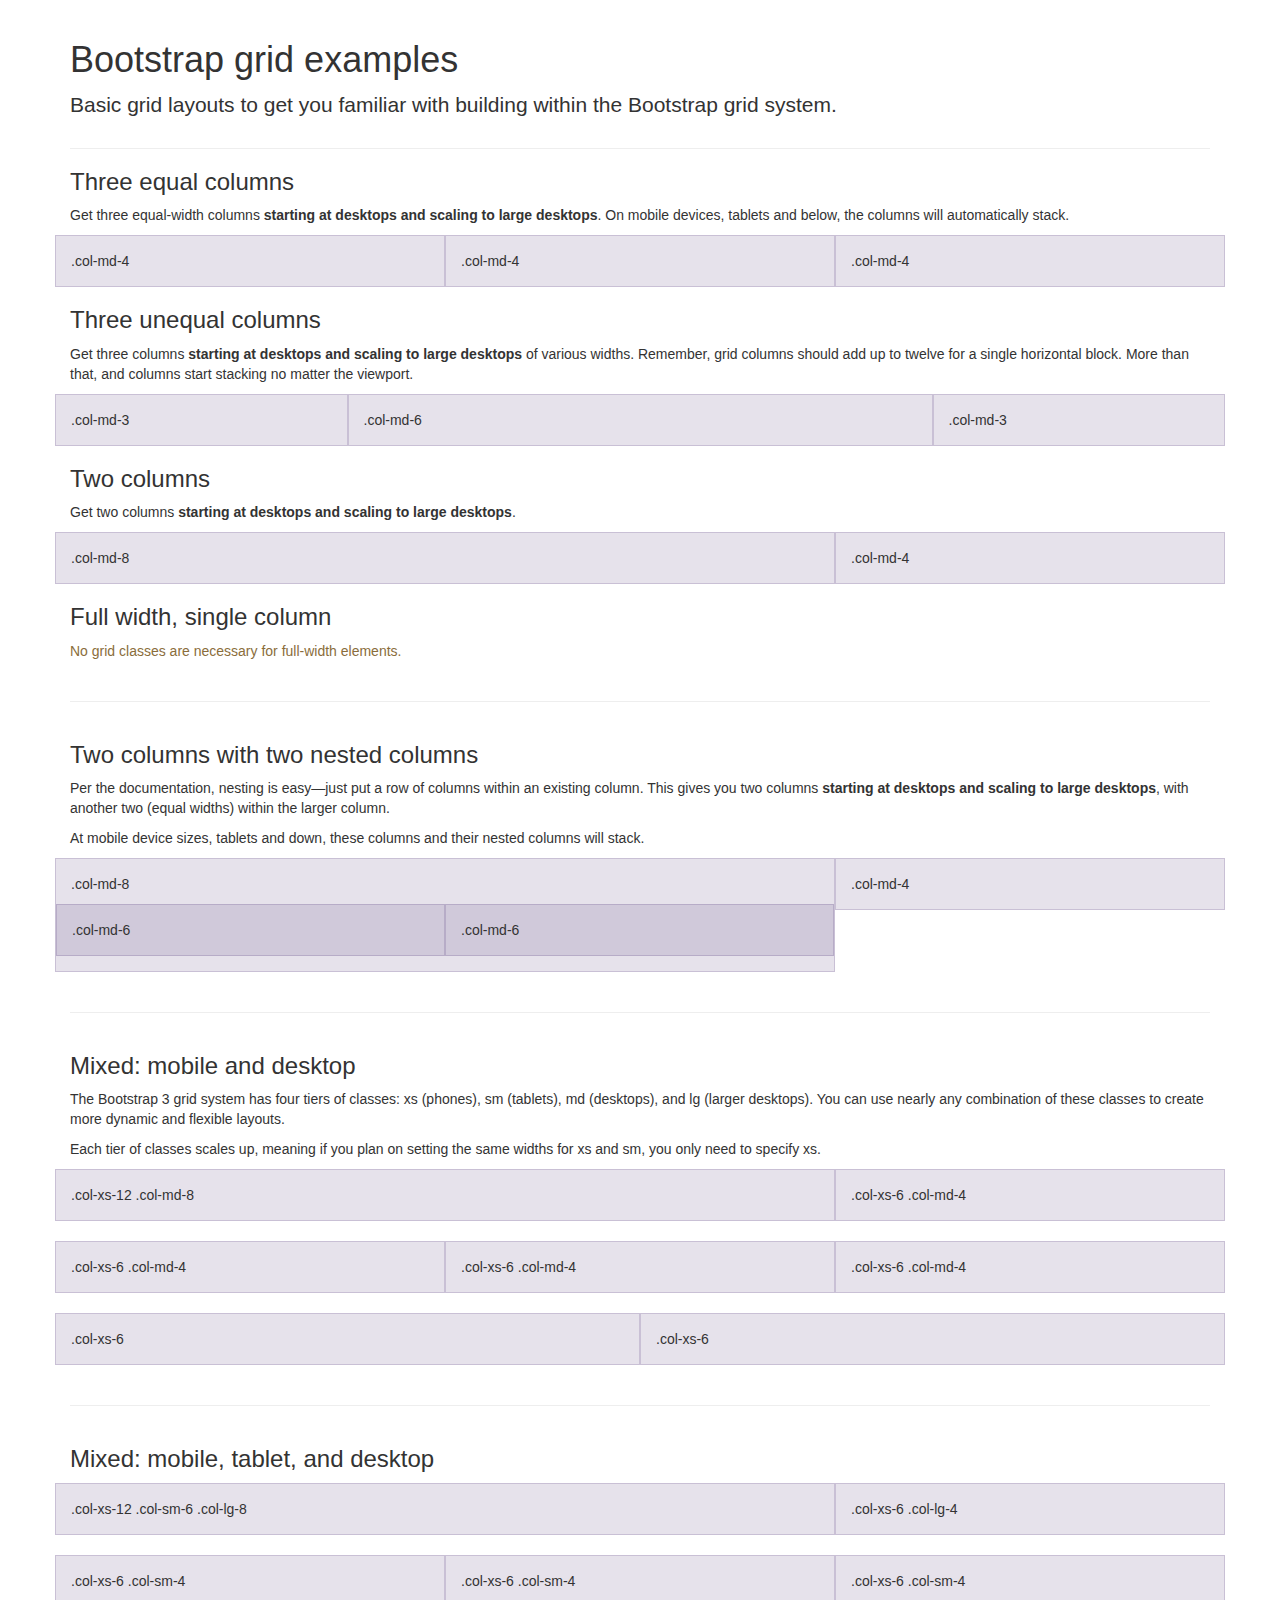
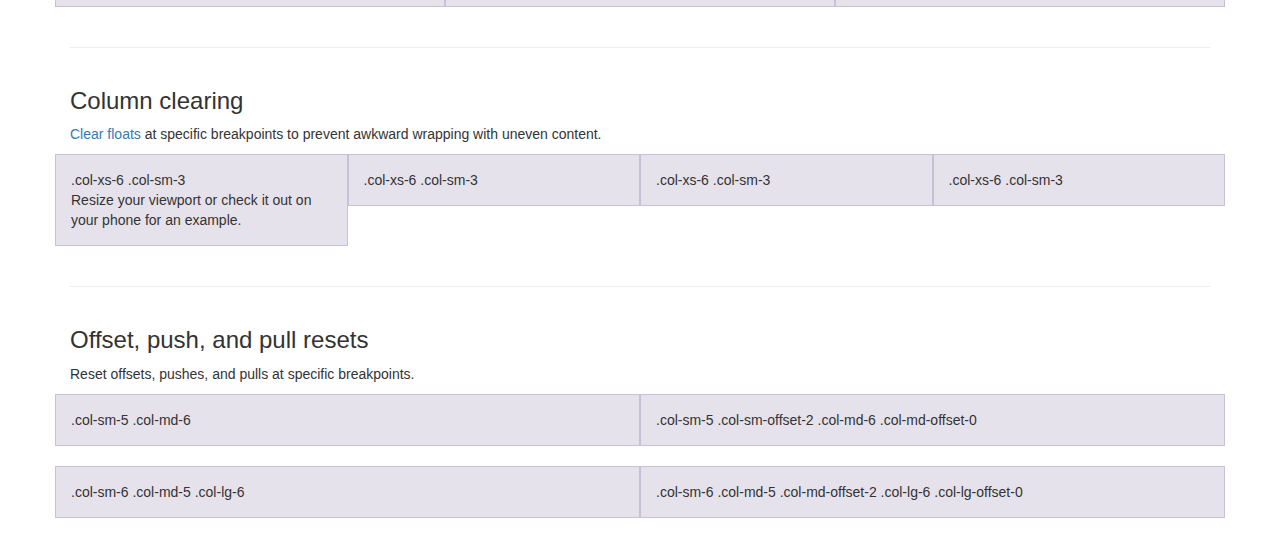
<file: static/bootstrap/docs/examples/grid/index.html>
<!DOCTYPE html>
<html lang="en">
  <head>
    <meta charset="utf-8">
    <meta http-equiv="X-UA-Compatible" content="IE=edge">
    <meta name="viewport" content="width=device-width, initial-scale=1">
    <!-- The above 3 meta tags *must* come first in the head; any other head content must come *after* these tags -->
    <meta name="description" content="">
    <meta name="author" content="">
    <link rel="icon" href="../../favicon.ico">

    <title>Grid Template for Bootstrap</title>

    <!-- Bootstrap core CSS -->
    <link href="../../dist/css/bootstrap.min.css" rel="stylesheet">

    <!-- IE10 viewport hack for Surface/desktop Windows 8 bug -->
    <link href="../../assets/css/ie10-viewport-bug-workaround.css" rel="stylesheet">

    <!-- Custom styles for this template -->
    <link href="grid.css" rel="stylesheet">

    <!-- Just for debugging purposes. Don't actually copy these 2 lines! -->
    <!--[if lt IE 9]><script src="../../assets/js/ie8-responsive-file-warning.js"></script><![endif]-->
    <script src="../../assets/js/ie-emulation-modes-warning.js"></script>

    <!-- HTML5 shim and Respond.js for IE8 support of HTML5 elements and media queries -->
    <!--[if lt IE 9]>
      <script src="https://oss.maxcdn.com/html5shiv/3.7.2/html5shiv.min.js"></script>
      <script src="https://oss.maxcdn.com/respond/1.4.2/respond.min.js"></script>
    <![endif]-->
  </head>

  <body>
    <div class="container">

      <div class="page-header">
        <h1>Bootstrap grid examples</h1>
        <p class="lead">Basic grid layouts to get you familiar with building within the Bootstrap grid system.</p>
      </div>

      <h3>Three equal columns</h3>
      <p>Get three equal-width columns <strong>starting at desktops and scaling to large desktops</strong>. On mobile devices, tablets and below, the columns will automatically stack.</p>
      <div class="row">
        <div class="col-md-4">.col-md-4</div>
        <div class="col-md-4">.col-md-4</div>
        <div class="col-md-4">.col-md-4</div>
      </div>

      <h3>Three unequal columns</h3>
      <p>Get three columns <strong>starting at desktops and scaling to large desktops</strong> of various widths. Remember, grid columns should add up to twelve for a single horizontal block. More than that, and columns start stacking no matter the viewport.</p>
      <div class="row">
        <div class="col-md-3">.col-md-3</div>
        <div class="col-md-6">.col-md-6</div>
        <div class="col-md-3">.col-md-3</div>
      </div>

      <h3>Two columns</h3>
      <p>Get two columns <strong>starting at desktops and scaling to large desktops</strong>.</p>
      <div class="row">
        <div class="col-md-8">.col-md-8</div>
        <div class="col-md-4">.col-md-4</div>
      </div>

      <h3>Full width, single column</h3>
      <p class="text-warning">No grid classes are necessary for full-width elements.</p>

      <hr>

      <h3>Two columns with two nested columns</h3>
      <p>Per the documentation, nesting is easy—just put a row of columns within an existing column. This gives you two columns <strong>starting at desktops and scaling to large desktops</strong>, with another two (equal widths) within the larger column.</p>
      <p>At mobile device sizes, tablets and down, these columns and their nested columns will stack.</p>
      <div class="row">
        <div class="col-md-8">
          .col-md-8
          <div class="row">
            <div class="col-md-6">.col-md-6</div>
            <div class="col-md-6">.col-md-6</div>
          </div>
        </div>
        <div class="col-md-4">.col-md-4</div>
      </div>

      <hr>

      <h3>Mixed: mobile and desktop</h3>
      <p>The Bootstrap 3 grid system has four tiers of classes: xs (phones), sm (tablets), md (desktops), and lg (larger desktops). You can use nearly any combination of these classes to create more dynamic and flexible layouts.</p>
      <p>Each tier of classes scales up, meaning if you plan on setting the same widths for xs and sm, you only need to specify xs.</p>
      <div class="row">
        <div class="col-xs-12 col-md-8">.col-xs-12 .col-md-8</div>
        <div class="col-xs-6 col-md-4">.col-xs-6 .col-md-4</div>
      </div>
      <div class="row">
        <div class="col-xs-6 col-md-4">.col-xs-6 .col-md-4</div>
        <div class="col-xs-6 col-md-4">.col-xs-6 .col-md-4</div>
        <div class="col-xs-6 col-md-4">.col-xs-6 .col-md-4</div>
      </div>
      <div class="row">
        <div class="col-xs-6">.col-xs-6</div>
        <div class="col-xs-6">.col-xs-6</div>
      </div>

      <hr>

      <h3>Mixed: mobile, tablet, and desktop</h3>
      <p></p>
      <div class="row">
        <div class="col-xs-12 col-sm-6 col-lg-8">.col-xs-12 .col-sm-6 .col-lg-8</div>
        <div class="col-xs-6 col-lg-4">.col-xs-6 .col-lg-4</div>
      </div>
      <div class="row">
        <div class="col-xs-6 col-sm-4">.col-xs-6 .col-sm-4</div>
        <div class="col-xs-6 col-sm-4">.col-xs-6 .col-sm-4</div>
        <div class="col-xs-6 col-sm-4">.col-xs-6 .col-sm-4</div>
      </div>

      <hr>

      <h3>Column clearing</h3>
      <p><a href="http://getbootstrap.com/css/#grid-responsive-resets">Clear floats</a> at specific breakpoints to prevent awkward wrapping with uneven content.</p>
      <div class="row">
        <div class="col-xs-6 col-sm-3">
          .col-xs-6 .col-sm-3
          <br>
          Resize your viewport or check it out on your phone for an example.
        </div>
        <div class="col-xs-6 col-sm-3">.col-xs-6 .col-sm-3</div>

        <!-- Add the extra clearfix for only the required viewport -->
        <div class="clearfix visible-xs"></div>

        <div class="col-xs-6 col-sm-3">.col-xs-6 .col-sm-3</div>
        <div class="col-xs-6 col-sm-3">.col-xs-6 .col-sm-3</div>
      </div>

      <hr>

      <h3>Offset, push, and pull resets</h3>
      <p>Reset offsets, pushes, and pulls at specific breakpoints.</p>
      <div class="row">
        <div class="col-sm-5 col-md-6">.col-sm-5 .col-md-6</div>
        <div class="col-sm-5 col-sm-offset-2 col-md-6 col-md-offset-0">.col-sm-5 .col-sm-offset-2 .col-md-6 .col-md-offset-0</div>
      </div>
      <div class="row">
        <div class="col-sm-6 col-md-5 col-lg-6">.col-sm-6 .col-md-5 .col-lg-6</div>
        <div class="col-sm-6 col-md-5 col-md-offset-2 col-lg-6 col-lg-offset-0">.col-sm-6 .col-md-5 .col-md-offset-2 .col-lg-6 .col-lg-offset-0</div>
      </div>


    </div> <!-- /container -->


    <!-- IE10 viewport hack for Surface/desktop Windows 8 bug -->
    <script src="../../assets/js/ie10-viewport-bug-workaround.js"></script>
  </body>
</html>
</file>
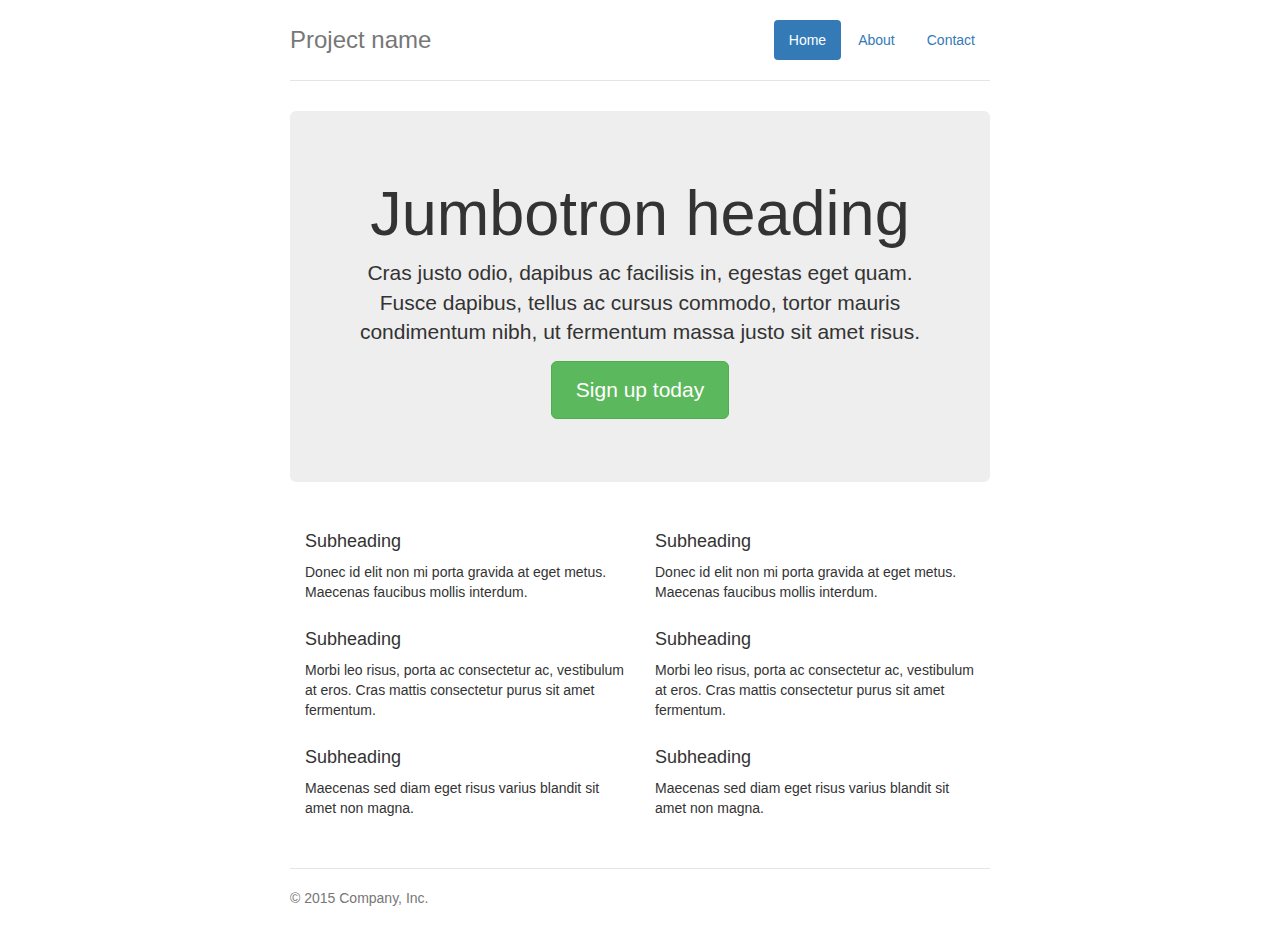
<file: static/bootstrap/docs/examples/jumbotron-narrow/index.html>
<!DOCTYPE html>
<html lang="en">
  <head>
    <meta charset="utf-8">
    <meta http-equiv="X-UA-Compatible" content="IE=edge">
    <meta name="viewport" content="width=device-width, initial-scale=1">
    <!-- The above 3 meta tags *must* come first in the head; any other head content must come *after* these tags -->
    <meta name="description" content="">
    <meta name="author" content="">
    <link rel="icon" href="../../favicon.ico">

    <title>Narrow Jumbotron Template for Bootstrap</title>

    <!-- Bootstrap core CSS -->
    <link href="../../dist/css/bootstrap.min.css" rel="stylesheet">

    <!-- IE10 viewport hack for Surface/desktop Windows 8 bug -->
    <link href="../../assets/css/ie10-viewport-bug-workaround.css" rel="stylesheet">

    <!-- Custom styles for this template -->
    <link href="jumbotron-narrow.css" rel="stylesheet">

    <!-- Just for debugging purposes. Don't actually copy these 2 lines! -->
    <!--[if lt IE 9]><script src="../../assets/js/ie8-responsive-file-warning.js"></script><![endif]-->
    <script src="../../assets/js/ie-emulation-modes-warning.js"></script>

    <!-- HTML5 shim and Respond.js for IE8 support of HTML5 elements and media queries -->
    <!--[if lt IE 9]>
      <script src="https://oss.maxcdn.com/html5shiv/3.7.2/html5shiv.min.js"></script>
      <script src="https://oss.maxcdn.com/respond/1.4.2/respond.min.js"></script>
    <![endif]-->
  </head>

  <body>

    <div class="container">
      <div class="header clearfix">
        <nav>
          <ul class="nav nav-pills pull-right">
            <li role="presentation" class="active"><a href="#">Home</a></li>
            <li role="presentation"><a href="#">About</a></li>
            <li role="presentation"><a href="#">Contact</a></li>
          </ul>
        </nav>
        <h3 class="text-muted">Project name</h3>
      </div>

      <div class="jumbotron">
        <h1>Jumbotron heading</h1>
        <p class="lead">Cras justo odio, dapibus ac facilisis in, egestas eget quam. Fusce dapibus, tellus ac cursus commodo, tortor mauris condimentum nibh, ut fermentum massa justo sit amet risus.</p>
        <p><a class="btn btn-lg btn-success" href="#" role="button">Sign up today</a></p>
      </div>

      <div class="row marketing">
        <div class="col-lg-6">
          <h4>Subheading</h4>
          <p>Donec id elit non mi porta gravida at eget metus. Maecenas faucibus mollis interdum.</p>

          <h4>Subheading</h4>
          <p>Morbi leo risus, porta ac consectetur ac, vestibulum at eros. Cras mattis consectetur purus sit amet fermentum.</p>

          <h4>Subheading</h4>
          <p>Maecenas sed diam eget risus varius blandit sit amet non magna.</p>
        </div>

        <div class="col-lg-6">
          <h4>Subheading</h4>
          <p>Donec id elit non mi porta gravida at eget metus. Maecenas faucibus mollis interdum.</p>

          <h4>Subheading</h4>
          <p>Morbi leo risus, porta ac consectetur ac, vestibulum at eros. Cras mattis consectetur purus sit amet fermentum.</p>

          <h4>Subheading</h4>
          <p>Maecenas sed diam eget risus varius blandit sit amet non magna.</p>
        </div>
      </div>

      <footer class="footer">
        <p>&copy; 2015 Company, Inc.</p>
      </footer>

    </div> <!-- /container -->


    <!-- IE10 viewport hack for Surface/desktop Windows 8 bug -->
    <script src="../../assets/js/ie10-viewport-bug-workaround.js"></script>
  </body>
</html>
</file>
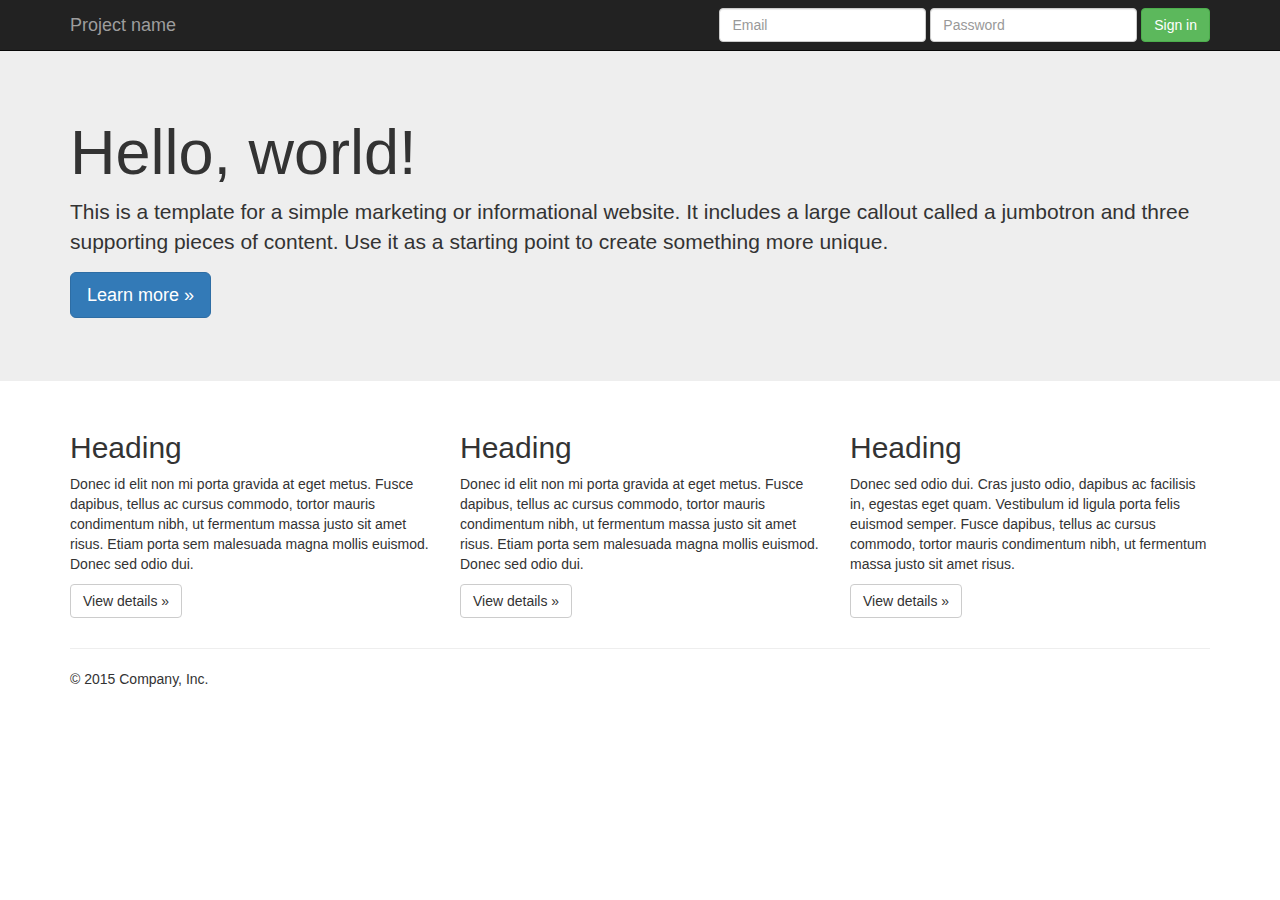
<file: static/bootstrap/docs/examples/jumbotron/index.html>
<!DOCTYPE html>
<html lang="en">
  <head>
    <meta charset="utf-8">
    <meta http-equiv="X-UA-Compatible" content="IE=edge">
    <meta name="viewport" content="width=device-width, initial-scale=1">
    <!-- The above 3 meta tags *must* come first in the head; any other head content must come *after* these tags -->
    <meta name="description" content="">
    <meta name="author" content="">
    <link rel="icon" href="../../favicon.ico">

    <title>Jumbotron Template for Bootstrap</title>

    <!-- Bootstrap core CSS -->
    <link href="../../dist/css/bootstrap.min.css" rel="stylesheet">

    <!-- IE10 viewport hack for Surface/desktop Windows 8 bug -->
    <link href="../../assets/css/ie10-viewport-bug-workaround.css" rel="stylesheet">

    <!-- Custom styles for this template -->
    <link href="jumbotron.css" rel="stylesheet">

    <!-- Just for debugging purposes. Don't actually copy these 2 lines! -->
    <!--[if lt IE 9]><script src="../../assets/js/ie8-responsive-file-warning.js"></script><![endif]-->
    <script src="../../assets/js/ie-emulation-modes-warning.js"></script>

    <!-- HTML5 shim and Respond.js for IE8 support of HTML5 elements and media queries -->
    <!--[if lt IE 9]>
      <script src="https://oss.maxcdn.com/html5shiv/3.7.2/html5shiv.min.js"></script>
      <script src="https://oss.maxcdn.com/respond/1.4.2/respond.min.js"></script>
    <![endif]-->
  </head>

  <body>

    <nav class="navbar navbar-inverse navbar-fixed-top">
      <div class="container">
        <div class="navbar-header">
          <button type="button" class="navbar-toggle collapsed" data-toggle="collapse" data-target="#navbar" aria-expanded="false" aria-controls="navbar">
            <span class="sr-only">Toggle navigation</span>
            <span class="icon-bar"></span>
            <span class="icon-bar"></span>
            <span class="icon-bar"></span>
          </button>
          <a class="navbar-brand" href="#">Project name</a>
        </div>
        <div id="navbar" class="navbar-collapse collapse">
          <form class="navbar-form navbar-right">
            <div class="form-group">
              <input type="text" placeholder="Email" class="form-control">
            </div>
            <div class="form-group">
              <input type="password" placeholder="Password" class="form-control">
            </div>
            <button type="submit" class="btn btn-success">Sign in</button>
          </form>
        </div><!--/.navbar-collapse -->
      </div>
    </nav>

    <!-- Main jumbotron for a primary marketing message or call to action -->
    <div class="jumbotron">
      <div class="container">
        <h1>Hello, world!</h1>
        <p>This is a template for a simple marketing or informational website. It includes a large callout called a jumbotron and three supporting pieces of content. Use it as a starting point to create something more unique.</p>
        <p><a class="btn btn-primary btn-lg" href="#" role="button">Learn more &raquo;</a></p>
      </div>
    </div>

    <div class="container">
      <!-- Example row of columns -->
      <div class="row">
        <div class="col-md-4">
          <h2>Heading</h2>
          <p>Donec id elit non mi porta gravida at eget metus. Fusce dapibus, tellus ac cursus commodo, tortor mauris condimentum nibh, ut fermentum massa justo sit amet risus. Etiam porta sem malesuada magna mollis euismod. Donec sed odio dui. </p>
          <p><a class="btn btn-default" href="#" role="button">View details &raquo;</a></p>
        </div>
        <div class="col-md-4">
          <h2>Heading</h2>
          <p>Donec id elit non mi porta gravida at eget metus. Fusce dapibus, tellus ac cursus commodo, tortor mauris condimentum nibh, ut fermentum massa justo sit amet risus. Etiam porta sem malesuada magna mollis euismod. Donec sed odio dui. </p>
          <p><a class="btn btn-default" href="#" role="button">View details &raquo;</a></p>
       </div>
        <div class="col-md-4">
          <h2>Heading</h2>
          <p>Donec sed odio dui. Cras justo odio, dapibus ac facilisis in, egestas eget quam. Vestibulum id ligula porta felis euismod semper. Fusce dapibus, tellus ac cursus commodo, tortor mauris condimentum nibh, ut fermentum massa justo sit amet risus.</p>
          <p><a class="btn btn-default" href="#" role="button">View details &raquo;</a></p>
        </div>
      </div>

      <hr>

      <footer>
        <p>&copy; 2015 Company, Inc.</p>
      </footer>
    </div> <!-- /container -->


    <!-- Bootstrap core JavaScript
    ================================================== -->
    <!-- Placed at the end of the document so the pages load faster -->
    <script src="https://ajax.googleapis.com/ajax/libs/jquery/1.11.3/jquery.min.js"></script>
    <script>window.jQuery || document.write('<script src="../../assets/js/vendor/jquery.min.js"><\/script>')</script>
    <script src="../../dist/js/bootstrap.min.js"></script>
    <!-- IE10 viewport hack for Surface/desktop Windows 8 bug -->
    <script src="../../assets/js/ie10-viewport-bug-workaround.js"></script>
  </body>
</html>
</file>
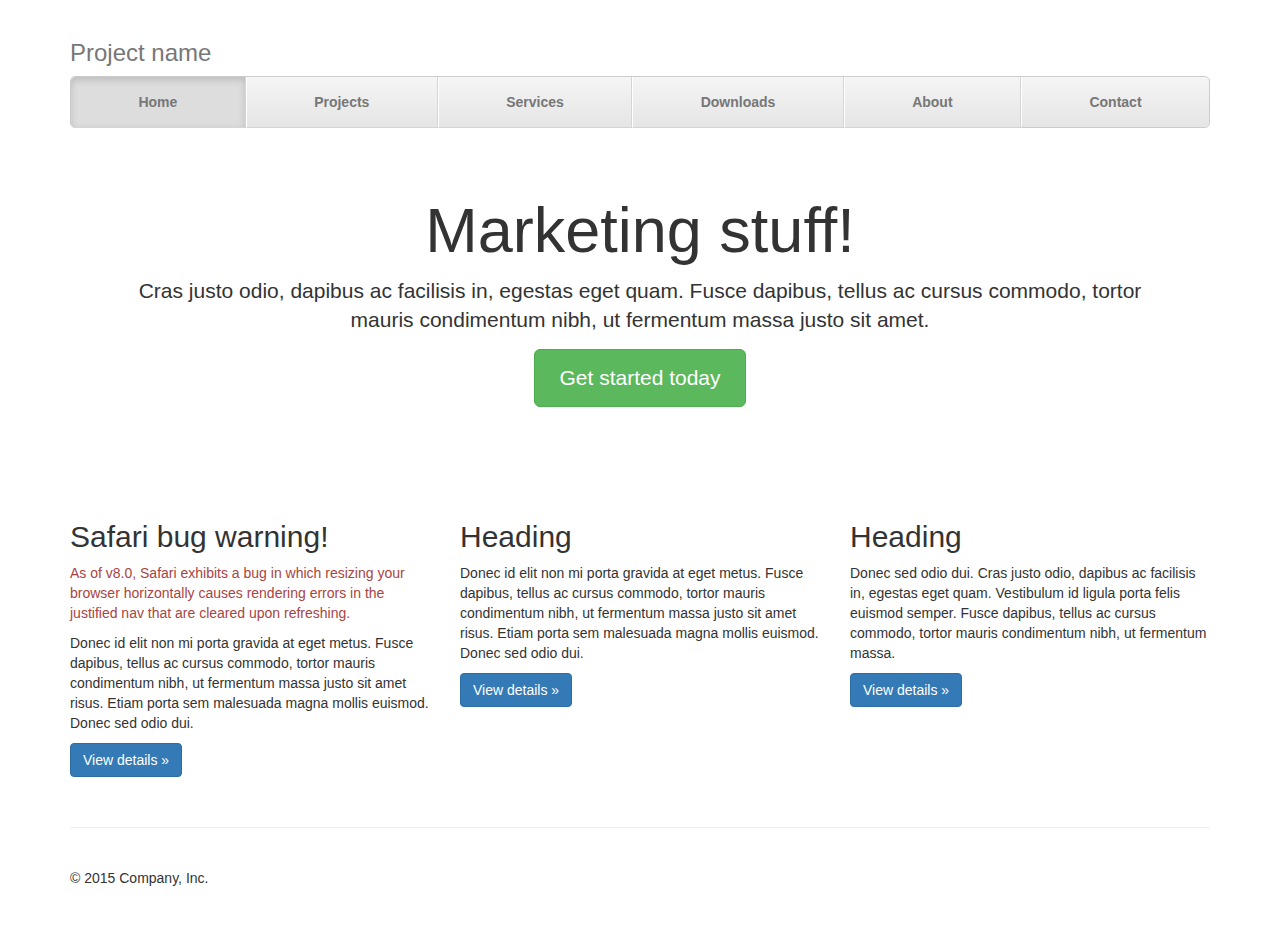
<file: static/bootstrap/docs/examples/justified-nav/index.html>
<!DOCTYPE html>
<html lang="en">
  <head>
    <meta charset="utf-8">
    <meta http-equiv="X-UA-Compatible" content="IE=edge">
    <meta name="viewport" content="width=device-width, initial-scale=1">
    <!-- The above 3 meta tags *must* come first in the head; any other head content must come *after* these tags -->
    <meta name="description" content="">
    <meta name="author" content="">
    <link rel="icon" href="../../favicon.ico">

    <title>Justified Nav Template for Bootstrap</title>

    <!-- Bootstrap core CSS -->
    <link href="../../dist/css/bootstrap.min.css" rel="stylesheet">

    <!-- IE10 viewport hack for Surface/desktop Windows 8 bug -->
    <link href="../../assets/css/ie10-viewport-bug-workaround.css" rel="stylesheet">

    <!-- Custom styles for this template -->
    <link href="justified-nav.css" rel="stylesheet">

    <!-- Just for debugging purposes. Don't actually copy these 2 lines! -->
    <!--[if lt IE 9]><script src="../../assets/js/ie8-responsive-file-warning.js"></script><![endif]-->
    <script src="../../assets/js/ie-emulation-modes-warning.js"></script>

    <!-- HTML5 shim and Respond.js for IE8 support of HTML5 elements and media queries -->
    <!--[if lt IE 9]>
      <script src="https://oss.maxcdn.com/html5shiv/3.7.2/html5shiv.min.js"></script>
      <script src="https://oss.maxcdn.com/respond/1.4.2/respond.min.js"></script>
    <![endif]-->
  </head>

  <body>

    <div class="container">

      <!-- The justified navigation menu is meant for single line per list item.
           Multiple lines will require custom code not provided by Bootstrap. -->
      <div class="masthead">
        <h3 class="text-muted">Project name</h3>
        <nav>
          <ul class="nav nav-justified">
            <li class="active"><a href="#">Home</a></li>
            <li><a href="#">Projects</a></li>
            <li><a href="#">Services</a></li>
            <li><a href="#">Downloads</a></li>
            <li><a href="#">About</a></li>
            <li><a href="#">Contact</a></li>
          </ul>
        </nav>
      </div>

      <!-- Jumbotron -->
      <div class="jumbotron">
        <h1>Marketing stuff!</h1>
        <p class="lead">Cras justo odio, dapibus ac facilisis in, egestas eget quam. Fusce dapibus, tellus ac cursus commodo, tortor mauris condimentum nibh, ut fermentum massa justo sit amet.</p>
        <p><a class="btn btn-lg btn-success" href="#" role="button">Get started today</a></p>
      </div>

      <!-- Example row of columns -->
      <div class="row">
        <div class="col-lg-4">
          <h2>Safari bug warning!</h2>
          <p class="text-danger">As of v8.0, Safari exhibits a bug in which resizing your browser horizontally causes rendering errors in the justified nav that are cleared upon refreshing.</p>
          <p>Donec id elit non mi porta gravida at eget metus. Fusce dapibus, tellus ac cursus commodo, tortor mauris condimentum nibh, ut fermentum massa justo sit amet risus. Etiam porta sem malesuada magna mollis euismod. Donec sed odio dui. </p>
          <p><a class="btn btn-primary" href="#" role="button">View details &raquo;</a></p>
        </div>
        <div class="col-lg-4">
          <h2>Heading</h2>
          <p>Donec id elit non mi porta gravida at eget metus. Fusce dapibus, tellus ac cursus commodo, tortor mauris condimentum nibh, ut fermentum massa justo sit amet risus. Etiam porta sem malesuada magna mollis euismod. Donec sed odio dui. </p>
          <p><a class="btn btn-primary" href="#" role="button">View details &raquo;</a></p>
       </div>
        <div class="col-lg-4">
          <h2>Heading</h2>
          <p>Donec sed odio dui. Cras justo odio, dapibus ac facilisis in, egestas eget quam. Vestibulum id ligula porta felis euismod semper. Fusce dapibus, tellus ac cursus commodo, tortor mauris condimentum nibh, ut fermentum massa.</p>
          <p><a class="btn btn-primary" href="#" role="button">View details &raquo;</a></p>
        </div>
      </div>

      <!-- Site footer -->
      <footer class="footer">
        <p>&copy; 2015 Company, Inc.</p>
      </footer>

    </div> <!-- /container -->


    <!-- IE10 viewport hack for Surface/desktop Windows 8 bug -->
    <script src="../../assets/js/ie10-viewport-bug-workaround.js"></script>
  </body>
</html>
</file>
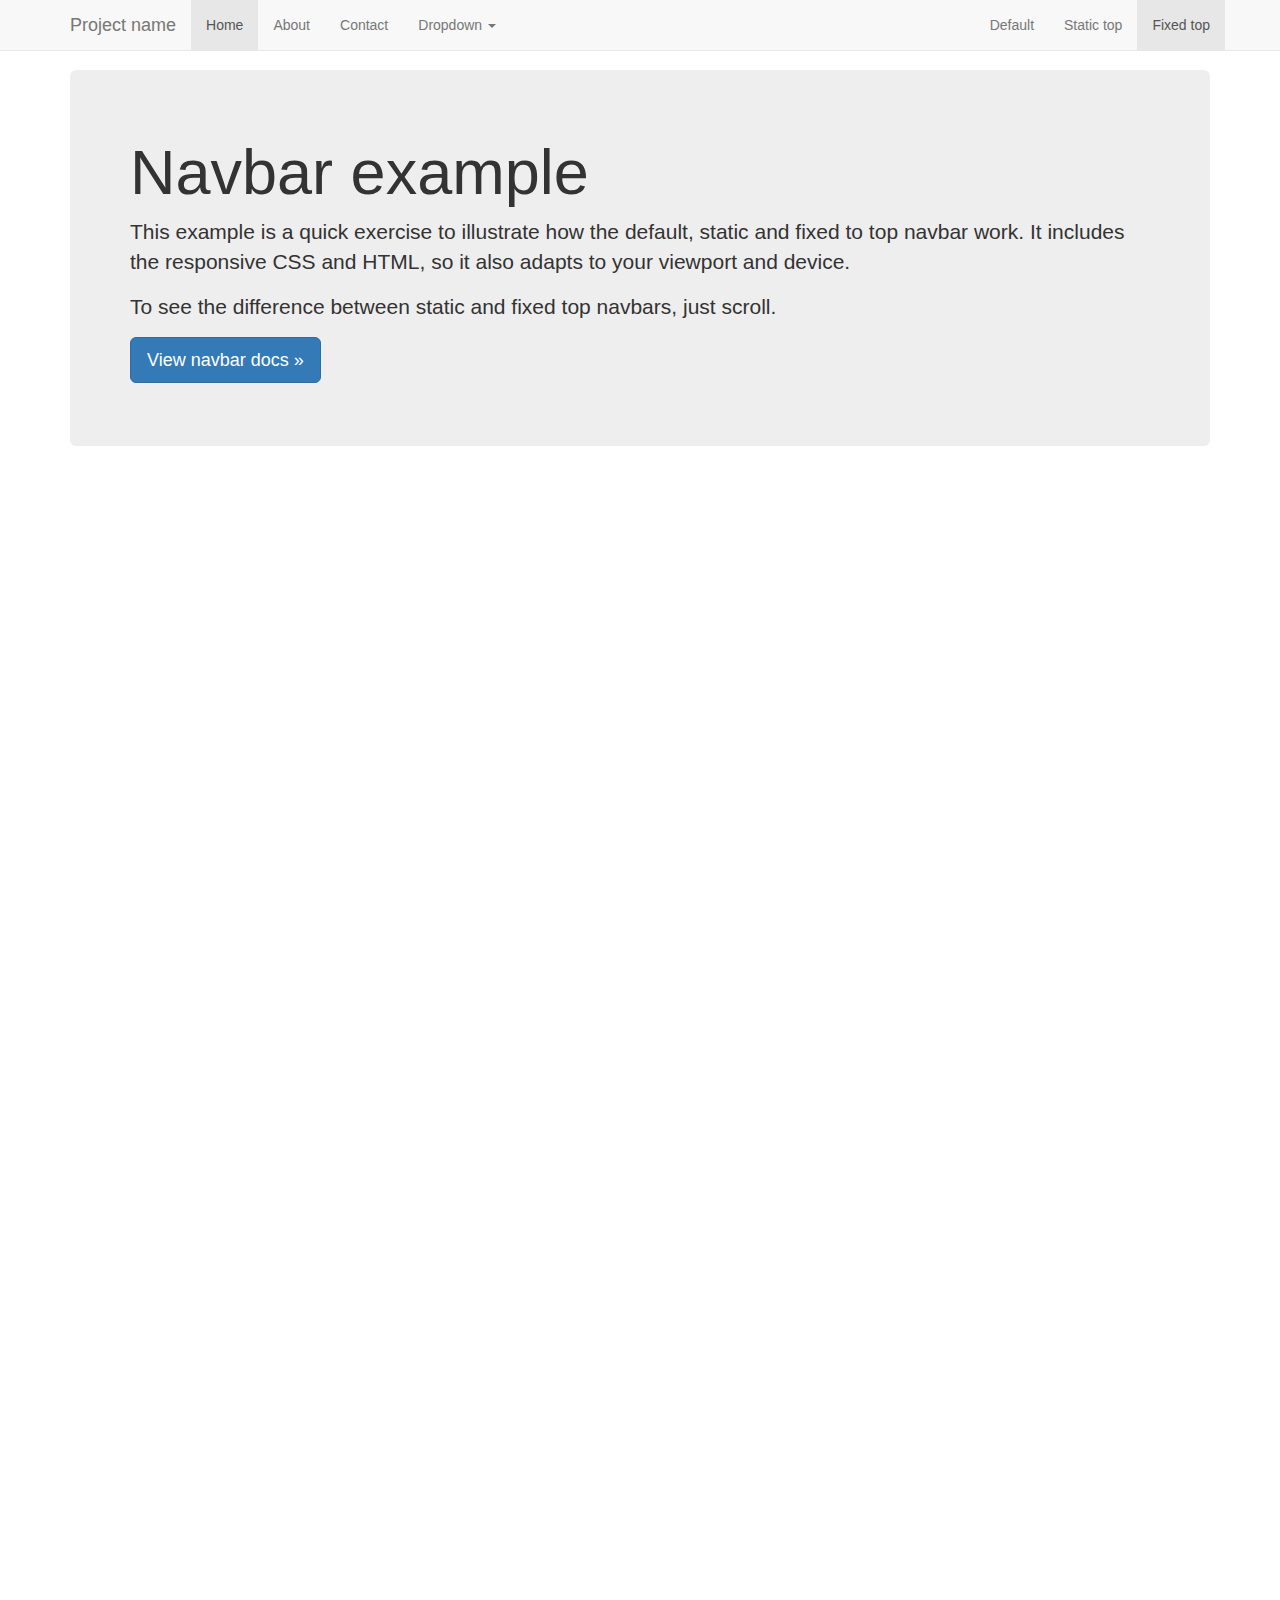
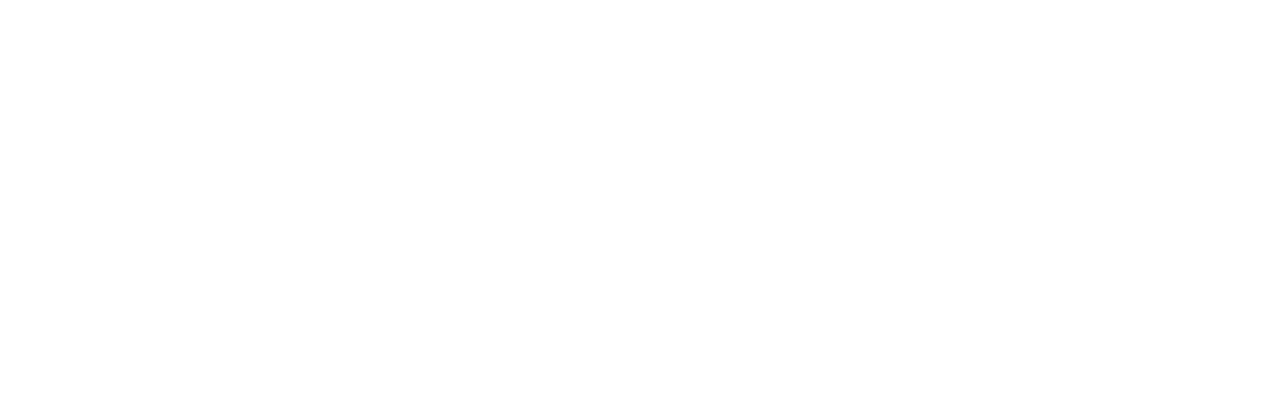
<file: static/bootstrap/docs/examples/navbar-fixed-top/index.html>
<!DOCTYPE html>
<html lang="en">
  <head>
    <meta charset="utf-8">
    <meta http-equiv="X-UA-Compatible" content="IE=edge">
    <meta name="viewport" content="width=device-width, initial-scale=1">
    <!-- The above 3 meta tags *must* come first in the head; any other head content must come *after* these tags -->
    <meta name="description" content="">
    <meta name="author" content="">
    <link rel="icon" href="../../favicon.ico">

    <title>Fixed Top Navbar Example for Bootstrap</title>

    <!-- Bootstrap core CSS -->
    <link href="../../dist/css/bootstrap.min.css" rel="stylesheet">

    <!-- IE10 viewport hack for Surface/desktop Windows 8 bug -->
    <link href="../../assets/css/ie10-viewport-bug-workaround.css" rel="stylesheet">

    <!-- Custom styles for this template -->
    <link href="navbar-fixed-top.css" rel="stylesheet">

    <!-- Just for debugging purposes. Don't actually copy these 2 lines! -->
    <!--[if lt IE 9]><script src="../../assets/js/ie8-responsive-file-warning.js"></script><![endif]-->
    <script src="../../assets/js/ie-emulation-modes-warning.js"></script>

    <!-- HTML5 shim and Respond.js for IE8 support of HTML5 elements and media queries -->
    <!--[if lt IE 9]>
      <script src="https://oss.maxcdn.com/html5shiv/3.7.2/html5shiv.min.js"></script>
      <script src="https://oss.maxcdn.com/respond/1.4.2/respond.min.js"></script>
    <![endif]-->
  </head>

  <body>

    <!-- Fixed navbar -->
    <nav class="navbar navbar-default navbar-fixed-top">
      <div class="container">
        <div class="navbar-header">
          <button type="button" class="navbar-toggle collapsed" data-toggle="collapse" data-target="#navbar" aria-expanded="false" aria-controls="navbar">
            <span class="sr-only">Toggle navigation</span>
            <span class="icon-bar"></span>
            <span class="icon-bar"></span>
            <span class="icon-bar"></span>
          </button>
          <a class="navbar-brand" href="#">Project name</a>
        </div>
        <div id="navbar" class="navbar-collapse collapse">
          <ul class="nav navbar-nav">
            <li class="active"><a href="#">Home</a></li>
            <li><a href="#about">About</a></li>
            <li><a href="#contact">Contact</a></li>
            <li class="dropdown">
              <a href="#" class="dropdown-toggle" data-toggle="dropdown" role="button" aria-haspopup="true" aria-expanded="false">Dropdown <span class="caret"></span></a>
              <ul class="dropdown-menu">
                <li><a href="#">Action</a></li>
                <li><a href="#">Another action</a></li>
                <li><a href="#">Something else here</a></li>
                <li role="separator" class="divider"></li>
                <li class="dropdown-header">Nav header</li>
                <li><a href="#">Separated link</a></li>
                <li><a href="#">One more separated link</a></li>
              </ul>
            </li>
          </ul>
          <ul class="nav navbar-nav navbar-right">
            <li><a href="../navbar/">Default</a></li>
            <li><a href="../navbar-static-top/">Static top</a></li>
            <li class="active"><a href="./">Fixed top <span class="sr-only">(current)</span></a></li>
          </ul>
        </div><!--/.nav-collapse -->
      </div>
    </nav>

    <div class="container">

      <!-- Main component for a primary marketing message or call to action -->
      <div class="jumbotron">
        <h1>Navbar example</h1>
        <p>This example is a quick exercise to illustrate how the default, static and fixed to top navbar work. It includes the responsive CSS and HTML, so it also adapts to your viewport and device.</p>
        <p>To see the difference between static and fixed top navbars, just scroll.</p>
        <p>
          <a class="btn btn-lg btn-primary" href="../../components/#navbar" role="button">View navbar docs &raquo;</a>
        </p>
      </div>

    </div> <!-- /container -->


    <!-- Bootstrap core JavaScript
    ================================================== -->
    <!-- Placed at the end of the document so the pages load faster -->
    <script src="https://ajax.googleapis.com/ajax/libs/jquery/1.11.3/jquery.min.js"></script>
    <script>window.jQuery || document.write('<script src="../../assets/js/vendor/jquery.min.js"><\/script>')</script>
    <script src="../../dist/js/bootstrap.min.js"></script>
    <!-- IE10 viewport hack for Surface/desktop Windows 8 bug -->
    <script src="../../assets/js/ie10-viewport-bug-workaround.js"></script>
  </body>
</html>
</file>
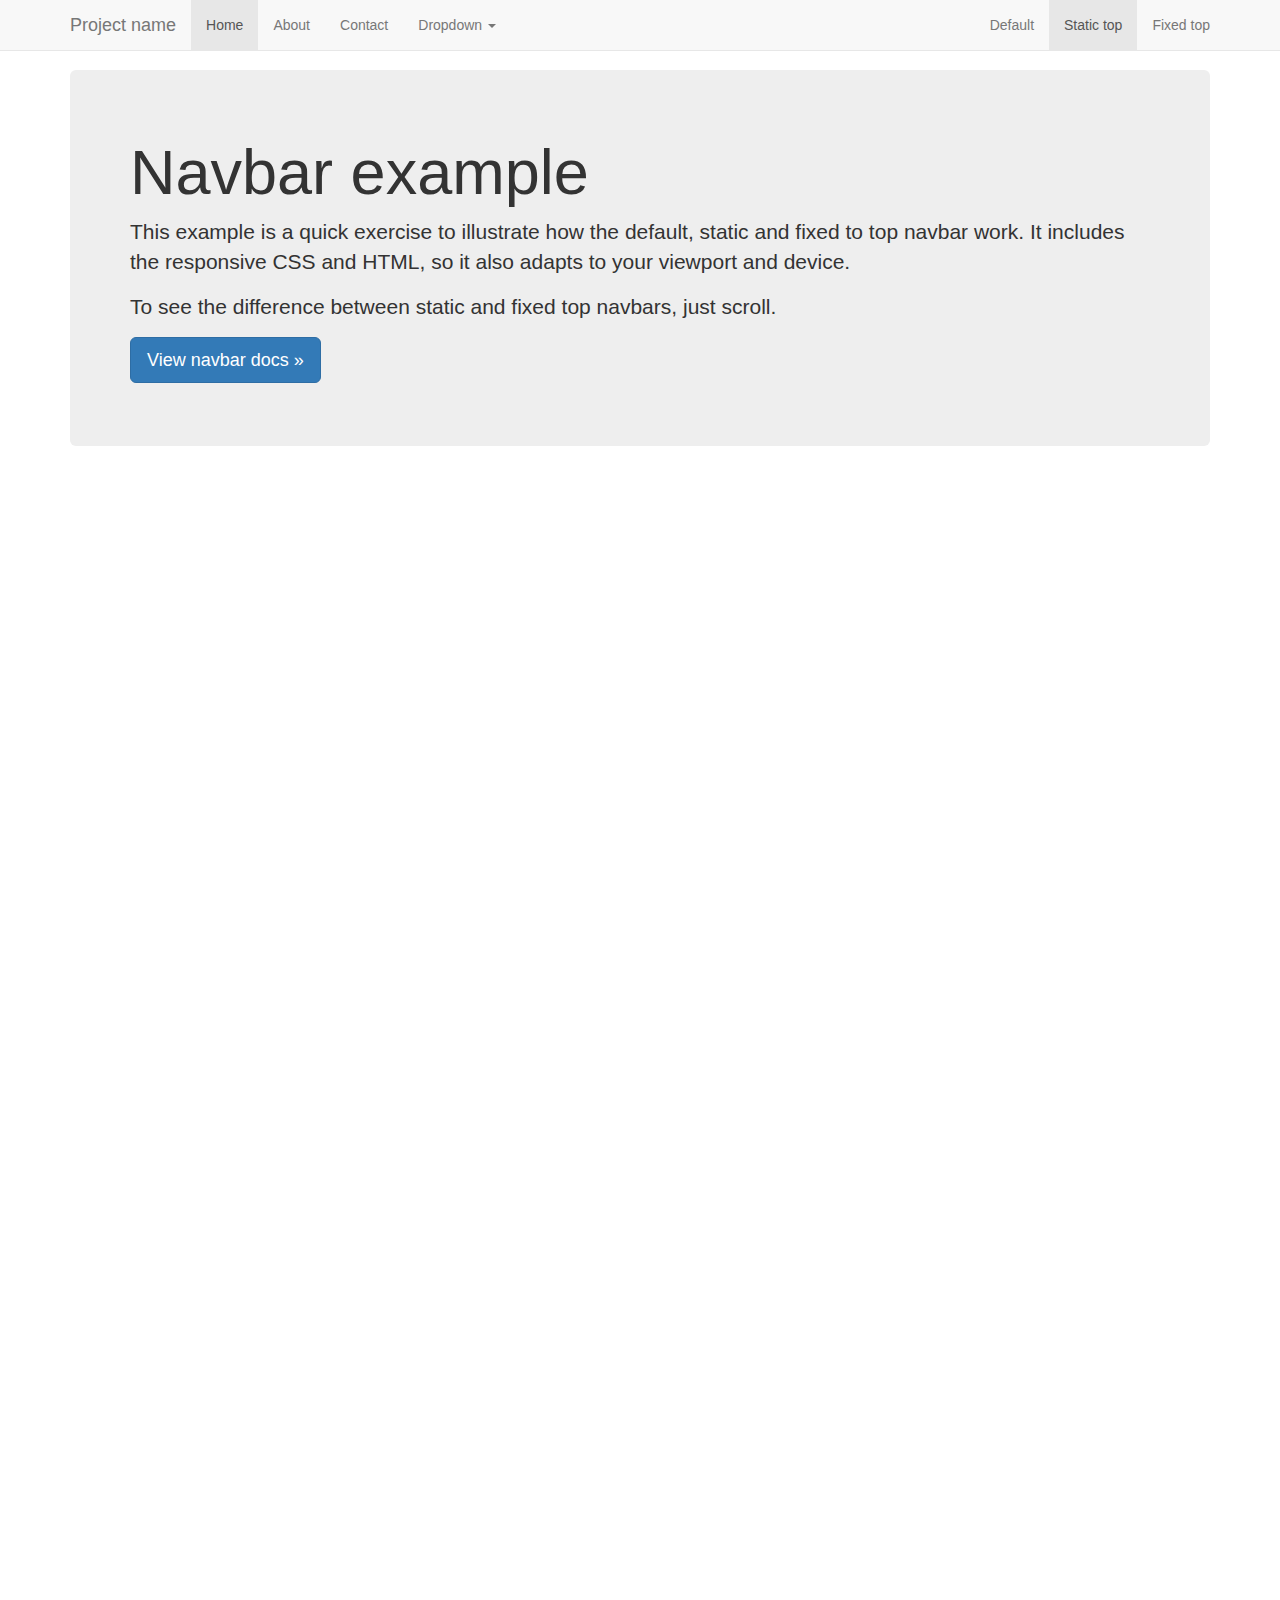
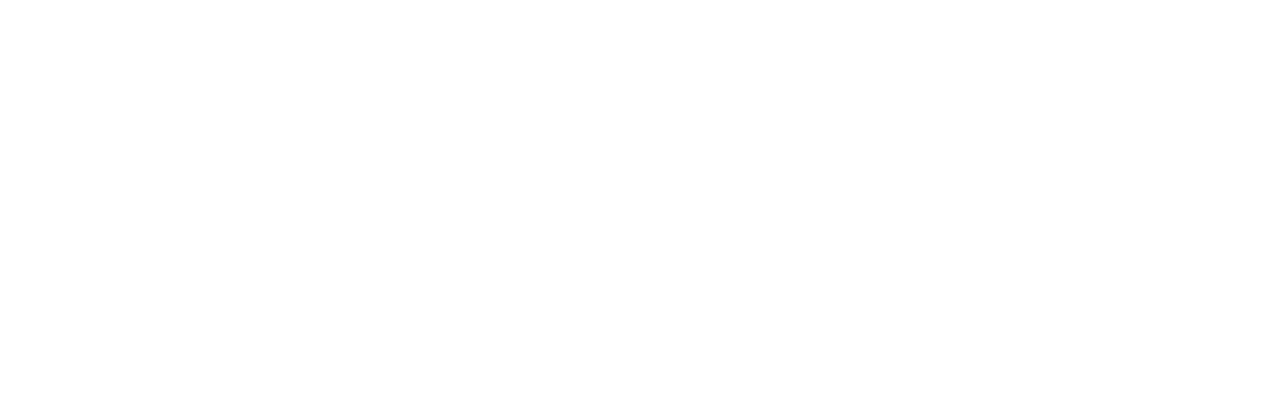
<file: static/bootstrap/docs/examples/navbar-static-top/index.html>
<!DOCTYPE html>
<html lang="en">
  <head>
    <meta charset="utf-8">
    <meta http-equiv="X-UA-Compatible" content="IE=edge">
    <meta name="viewport" content="width=device-width, initial-scale=1">
    <!-- The above 3 meta tags *must* come first in the head; any other head content must come *after* these tags -->
    <meta name="description" content="">
    <meta name="author" content="">
    <link rel="icon" href="../../favicon.ico">

    <title>Static Top Navbar Example for Bootstrap</title>

    <!-- Bootstrap core CSS -->
    <link href="../../dist/css/bootstrap.min.css" rel="stylesheet">

    <!-- IE10 viewport hack for Surface/desktop Windows 8 bug -->
    <link href="../../assets/css/ie10-viewport-bug-workaround.css" rel="stylesheet">

    <!-- Custom styles for this template -->
    <link href="navbar-static-top.css" rel="stylesheet">

    <!-- Just for debugging purposes. Don't actually copy these 2 lines! -->
    <!--[if lt IE 9]><script src="../../assets/js/ie8-responsive-file-warning.js"></script><![endif]-->
    <script src="../../assets/js/ie-emulation-modes-warning.js"></script>

    <!-- HTML5 shim and Respond.js for IE8 support of HTML5 elements and media queries -->
    <!--[if lt IE 9]>
      <script src="https://oss.maxcdn.com/html5shiv/3.7.2/html5shiv.min.js"></script>
      <script src="https://oss.maxcdn.com/respond/1.4.2/respond.min.js"></script>
    <![endif]-->
  </head>

  <body>

    <!-- Static navbar -->
    <nav class="navbar navbar-default navbar-static-top">
      <div class="container">
        <div class="navbar-header">
          <button type="button" class="navbar-toggle collapsed" data-toggle="collapse" data-target="#navbar" aria-expanded="false" aria-controls="navbar">
            <span class="sr-only">Toggle navigation</span>
            <span class="icon-bar"></span>
            <span class="icon-bar"></span>
            <span class="icon-bar"></span>
          </button>
          <a class="navbar-brand" href="#">Project name</a>
        </div>
        <div id="navbar" class="navbar-collapse collapse">
          <ul class="nav navbar-nav">
            <li class="active"><a href="#">Home</a></li>
            <li><a href="#about">About</a></li>
            <li><a href="#contact">Contact</a></li>
            <li class="dropdown">
              <a href="#" class="dropdown-toggle" data-toggle="dropdown" role="button" aria-haspopup="true" aria-expanded="false">Dropdown <span class="caret"></span></a>
              <ul class="dropdown-menu">
                <li><a href="#">Action</a></li>
                <li><a href="#">Another action</a></li>
                <li><a href="#">Something else here</a></li>
                <li role="separator" class="divider"></li>
                <li class="dropdown-header">Nav header</li>
                <li><a href="#">Separated link</a></li>
                <li><a href="#">One more separated link</a></li>
              </ul>
            </li>
          </ul>
          <ul class="nav navbar-nav navbar-right">
            <li><a href="../navbar/">Default</a></li>
            <li class="active"><a href="./">Static top <span class="sr-only">(current)</span></a></li>
            <li><a href="../navbar-fixed-top/">Fixed top</a></li>
          </ul>
        </div><!--/.nav-collapse -->
      </div>
    </nav>


    <div class="container">

      <!-- Main component for a primary marketing message or call to action -->
      <div class="jumbotron">
        <h1>Navbar example</h1>
        <p>This example is a quick exercise to illustrate how the default, static and fixed to top navbar work. It includes the responsive CSS and HTML, so it also adapts to your viewport and device.</p>
        <p>To see the difference between static and fixed top navbars, just scroll.</p>
        <p>
          <a class="btn btn-lg btn-primary" href="../../components/#navbar" role="button">View navbar docs &raquo;</a>
        </p>
      </div>

    </div> <!-- /container -->


    <!-- Bootstrap core JavaScript
    ================================================== -->
    <!-- Placed at the end of the document so the pages load faster -->
    <script src="https://ajax.googleapis.com/ajax/libs/jquery/1.11.3/jquery.min.js"></script>
    <script>window.jQuery || document.write('<script src="../../assets/js/vendor/jquery.min.js"><\/script>')</script>
    <script src="../../dist/js/bootstrap.min.js"></script>
    <!-- IE10 viewport hack for Surface/desktop Windows 8 bug -->
    <script src="../../assets/js/ie10-viewport-bug-workaround.js"></script>
  </body>
</html>
</file>
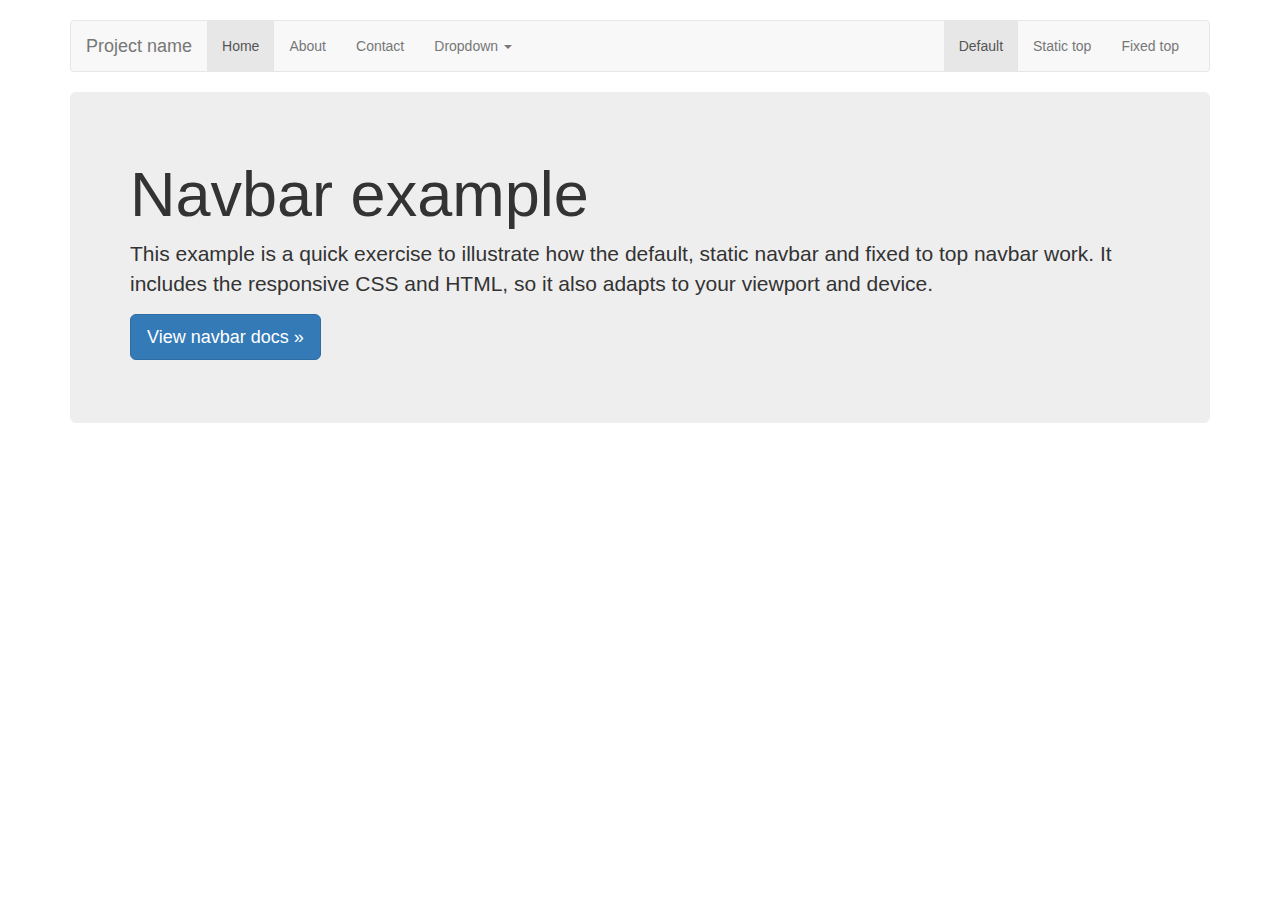
<file: static/bootstrap/docs/examples/navbar/index.html>
<!DOCTYPE html>
<html lang="en">
  <head>
    <meta charset="utf-8">
    <meta http-equiv="X-UA-Compatible" content="IE=edge">
    <meta name="viewport" content="width=device-width, initial-scale=1">
    <!-- The above 3 meta tags *must* come first in the head; any other head content must come *after* these tags -->
    <meta name="description" content="">
    <meta name="author" content="">
    <link rel="icon" href="../../favicon.ico">

    <title>Navbar Template for Bootstrap</title>

    <!-- Bootstrap core CSS -->
    <link href="../../dist/css/bootstrap.min.css" rel="stylesheet">

    <!-- IE10 viewport hack for Surface/desktop Windows 8 bug -->
    <link href="../../assets/css/ie10-viewport-bug-workaround.css" rel="stylesheet">

    <!-- Custom styles for this template -->
    <link href="navbar.css" rel="stylesheet">

    <!-- Just for debugging purposes. Don't actually copy these 2 lines! -->
    <!--[if lt IE 9]><script src="../../assets/js/ie8-responsive-file-warning.js"></script><![endif]-->
    <script src="../../assets/js/ie-emulation-modes-warning.js"></script>

    <!-- HTML5 shim and Respond.js for IE8 support of HTML5 elements and media queries -->
    <!--[if lt IE 9]>
      <script src="https://oss.maxcdn.com/html5shiv/3.7.2/html5shiv.min.js"></script>
      <script src="https://oss.maxcdn.com/respond/1.4.2/respond.min.js"></script>
    <![endif]-->
  </head>

  <body>

    <div class="container">

      <!-- Static navbar -->
      <nav class="navbar navbar-default">
        <div class="container-fluid">
          <div class="navbar-header">
            <button type="button" class="navbar-toggle collapsed" data-toggle="collapse" data-target="#navbar" aria-expanded="false" aria-controls="navbar">
              <span class="sr-only">Toggle navigation</span>
              <span class="icon-bar"></span>
              <span class="icon-bar"></span>
              <span class="icon-bar"></span>
            </button>
            <a class="navbar-brand" href="#">Project name</a>
          </div>
          <div id="navbar" class="navbar-collapse collapse">
            <ul class="nav navbar-nav">
              <li class="active"><a href="#">Home</a></li>
              <li><a href="#">About</a></li>
              <li><a href="#">Contact</a></li>
              <li class="dropdown">
                <a href="#" class="dropdown-toggle" data-toggle="dropdown" role="button" aria-haspopup="true" aria-expanded="false">Dropdown <span class="caret"></span></a>
                <ul class="dropdown-menu">
                  <li><a href="#">Action</a></li>
                  <li><a href="#">Another action</a></li>
                  <li><a href="#">Something else here</a></li>
                  <li role="separator" class="divider"></li>
                  <li class="dropdown-header">Nav header</li>
                  <li><a href="#">Separated link</a></li>
                  <li><a href="#">One more separated link</a></li>
                </ul>
              </li>
            </ul>
            <ul class="nav navbar-nav navbar-right">
              <li class="active"><a href="./">Default <span class="sr-only">(current)</span></a></li>
              <li><a href="../navbar-static-top/">Static top</a></li>
              <li><a href="../navbar-fixed-top/">Fixed top</a></li>
            </ul>
          </div><!--/.nav-collapse -->
        </div><!--/.container-fluid -->
      </nav>

      <!-- Main component for a primary marketing message or call to action -->
      <div class="jumbotron">
        <h1>Navbar example</h1>
        <p>This example is a quick exercise to illustrate how the default, static navbar and fixed to top navbar work. It includes the responsive CSS and HTML, so it also adapts to your viewport and device.</p>
        <p>
          <a class="btn btn-lg btn-primary" href="../../components/#navbar" role="button">View navbar docs &raquo;</a>
        </p>
      </div>

    </div> <!-- /container -->


    <!-- Bootstrap core JavaScript
    ================================================== -->
    <!-- Placed at the end of the document so the pages load faster -->
    <script src="https://ajax.googleapis.com/ajax/libs/jquery/1.11.3/jquery.min.js"></script>
    <script>window.jQuery || document.write('<script src="../../assets/js/vendor/jquery.min.js"><\/script>')</script>
    <script src="../../dist/js/bootstrap.min.js"></script>
    <!-- IE10 viewport hack for Surface/desktop Windows 8 bug -->
    <script src="../../assets/js/ie10-viewport-bug-workaround.js"></script>
  </body>
</html>
</file>
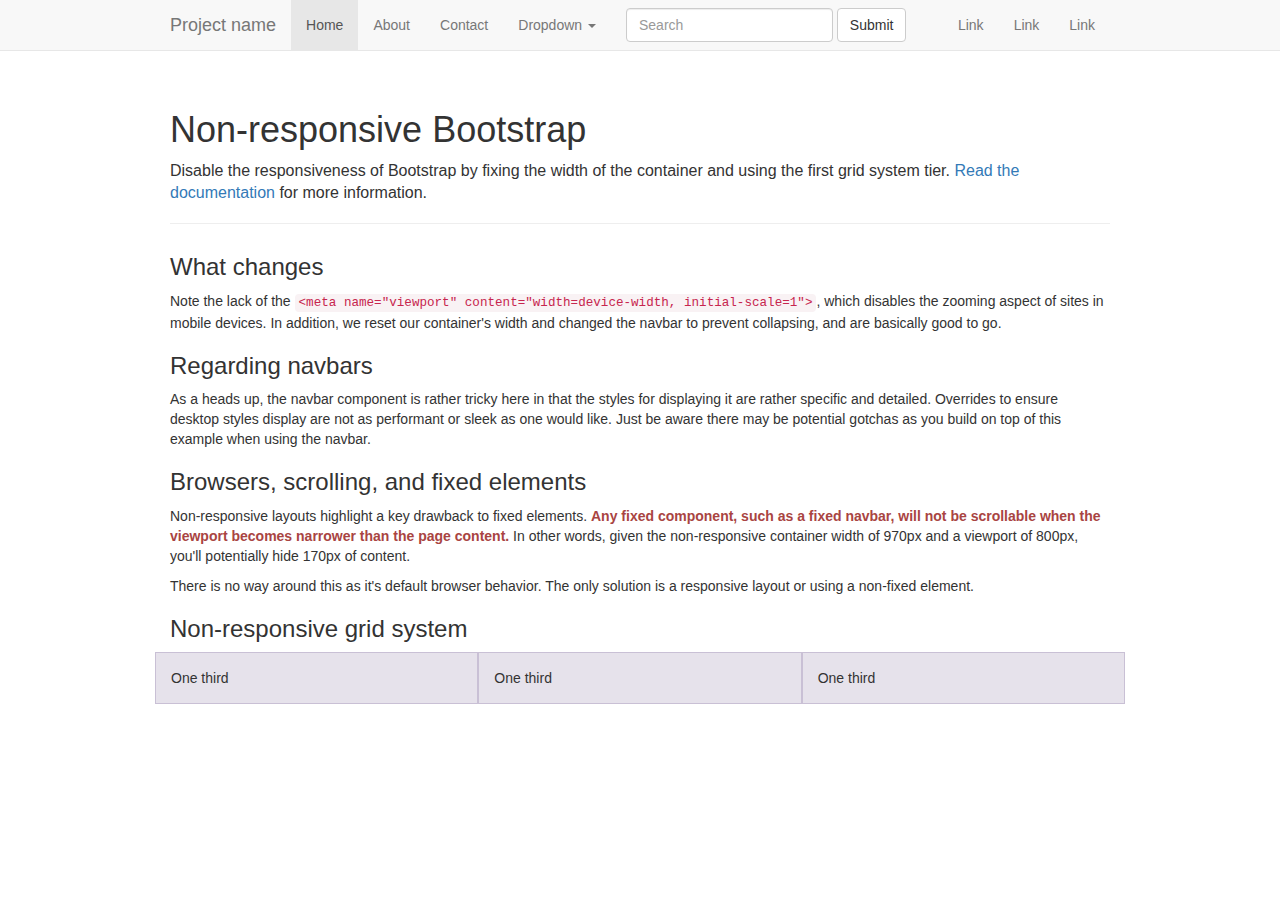
<file: static/bootstrap/docs/examples/non-responsive/index.html>
<!DOCTYPE html>
<html lang="en">
  <head>
    <meta charset="utf-8">
    <meta http-equiv="X-UA-Compatible" content="IE=edge">
    <!-- The above 2 meta tags *must* come first in the head; any other head content must come *after* these tags -->
    <meta name="description" content="">
    <meta name="author" content="">

    <!-- Note there is no responsive meta tag here -->

    <link rel="icon" href="../../favicon.ico">

    <title>Non-responsive Template for Bootstrap</title>

    <!-- Bootstrap core CSS -->
    <link href="../../dist/css/bootstrap.min.css" rel="stylesheet">

    <!-- IE10 viewport hack for Surface/desktop Windows 8 bug -->
    <link href="../../assets/css/ie10-viewport-bug-workaround.css" rel="stylesheet">

    <!-- Custom styles for this template -->
    <link href="non-responsive.css" rel="stylesheet">

    <!-- Just for debugging purposes. Don't actually copy these 2 lines! -->
    <!--[if lt IE 9]><script src="../../assets/js/ie8-responsive-file-warning.js"></script><![endif]-->
    <script src="../../assets/js/ie-emulation-modes-warning.js"></script>

    <!-- HTML5 shim and Respond.js for IE8 support of HTML5 elements and media queries -->
    <!--[if lt IE 9]>
      <script src="https://oss.maxcdn.com/html5shiv/3.7.2/html5shiv.min.js"></script>
      <script src="https://oss.maxcdn.com/respond/1.4.2/respond.min.js"></script>
    <![endif]-->
  </head>

  <body>

    <!-- Fixed navbar -->
    <nav class="navbar navbar-default navbar-fixed-top">
      <div class="container">
        <div class="navbar-header">
          <!-- The mobile navbar-toggle button can be safely removed since you do not need it in a non-responsive implementation -->
          <a class="navbar-brand" href="#">Project name</a>
        </div>
        <!-- Note that the .navbar-collapse and .collapse classes have been removed from the #navbar -->
        <div id="navbar">
          <ul class="nav navbar-nav">
            <li class="active"><a href="#">Home</a></li>
            <li><a href="#about">About</a></li>
            <li><a href="#contact">Contact</a></li>
            <li class="dropdown">
              <a href="#" class="dropdown-toggle" data-toggle="dropdown" role="button" aria-haspopup="true" aria-expanded="false">Dropdown <span class="caret"></span></a>
              <ul class="dropdown-menu">
                <li><a href="#">Action</a></li>
                <li><a href="#">Another action</a></li>
                <li><a href="#">Something else here</a></li>
                <li role="separator" class="divider"></li>
                <li class="dropdown-header">Nav header</li>
                <li><a href="#">Separated link</a></li>
                <li><a href="#">One more separated link</a></li>
              </ul>
            </li>
          </ul>
          <form class="navbar-form navbar-left" role="search">
            <div class="form-group">
              <input type="text" class="form-control" placeholder="Search">
            </div>
            <button type="submit" class="btn btn-default">Submit</button>
          </form>
          <ul class="nav navbar-nav navbar-right">
            <li><a href="#">Link</a></li>
            <li><a href="#">Link</a></li>
            <li><a href="#">Link</a></li>
          </ul>
        </div><!--/.nav-collapse -->
      </div>
    </nav>

    <div class="container">

      <div class="page-header">
        <h1>Non-responsive Bootstrap</h1>
        <p class="lead">Disable the responsiveness of Bootstrap by fixing the width of the container and using the first grid system tier. <a href="http://getbootstrap.com/getting-started/#disable-responsive">Read the documentation</a> for more information.</p>
      </div>

      <h3>What changes</h3>
      <p>Note the lack of the <code>&lt;meta name="viewport" content="width=device-width, initial-scale=1"&gt;</code>, which disables the zooming aspect of sites in mobile devices. In addition, we reset our container's width and changed the navbar to prevent collapsing, and are basically good to go.</p>

      <h3>Regarding navbars</h3>
      <p>As a heads up, the navbar component is rather tricky here in that the styles for displaying it are rather specific and detailed. Overrides to ensure desktop styles display are not as performant or sleek as one would like. Just be aware there may be potential gotchas as you build on top of this example when using the navbar.</p>

      <h3>Browsers, scrolling, and fixed elements</h3>
      <p>Non-responsive layouts highlight a key drawback to fixed elements. <strong class="text-danger">Any fixed component, such as a fixed navbar, will not be scrollable when the viewport becomes narrower than the page content.</strong> In other words, given the non-responsive container width of 970px and a viewport of 800px, you'll potentially hide 170px of content.</p>
      <p>There is no way around this as it's default browser behavior. The only solution is a responsive layout or using a non-fixed element.</p>

      <h3>Non-responsive grid system</h3>
      <div class="row">
        <div class="col-xs-4">One third</div>
        <div class="col-xs-4">One third</div>
        <div class="col-xs-4">One third</div>
      </div>

    </div> <!-- /container -->


    <!-- Bootstrap core JavaScript
    ================================================== -->
    <!-- Placed at the end of the document so the pages load faster -->
    <script src="https://ajax.googleapis.com/ajax/libs/jquery/1.11.3/jquery.min.js"></script>
    <script>window.jQuery || document.write('<script src="../../assets/js/vendor/jquery.min.js"><\/script>')</script>
    <script src="../../dist/js/bootstrap.min.js"></script>
    <!-- IE10 viewport hack for Surface/desktop Windows 8 bug -->
    <script src="../../assets/js/ie10-viewport-bug-workaround.js"></script>
  </body>
</html>
</file>
<file: static/bootstrap/docs/examples/blog/blog.css>
/*
 * Globals
 */

body {
  font-family: Georgia, "Times New Roman", Times, serif;
  color: #555;
}

h1, .h1,
h2, .h2,
h3, .h3,
h4, .h4,
h5, .h5,
h6, .h6 {
  margin-top: 0;
  font-family: "Helvetica Neue", Helvetica, Arial, sans-serif;
  font-weight: normal;
  color: #333;
}


/*
 * Override Bootstrap's default container.
 */

@media (min-width: 1200px) {
  .container {
    width: 970px;
  }
}


/*
 * Masthead for nav
 */

.blog-masthead {
  background-color: #428bca;
  -webkit-box-shadow: inset 0 -2px 5px rgba(0,0,0,.1);
          box-shadow: inset 0 -2px 5px rgba(0,0,0,.1);
}

/* Nav links */
.blog-nav-item {
  position: relative;
  display: inline-block;
  padding: 10px;
  font-weight: 500;
  color: #cdddeb;
}
.blog-nav-item:hover,
.blog-nav-item:focus {
  color: #fff;
  text-decoration: none;
}

/* Active state gets a caret at the bottom */
.blog-nav .active {
  color: #fff;
}
.blog-nav .active:after {
  position: absolute;
  bottom: 0;
  left: 50%;
  width: 0;
  height: 0;
  margin-left: -5px;
  vertical-align: middle;
  content: " ";
  border-right: 5px solid transparent;
  border-bottom: 5px solid;
  border-left: 5px solid transparent;
}


/*
 * Blog name and description
 */

.blog-header {
  padding-top: 20px;
  padding-bottom: 20px;
}
.blog-title {
  margin-top: 30px;
  margin-bottom: 0;
  font-size: 60px;
  font-weight: normal;
}
.blog-description {
  font-size: 20px;
  color: #999;
}


/*
 * Main column and sidebar layout
 */

.blog-main {
  font-size: 18px;
  line-height: 1.5;
}

/* Sidebar modules for boxing content */
.sidebar-module {
  padding: 15px;
  margin: 0 -15px 15px;
}
.sidebar-module-inset {
  padding: 15px;
  background-color: #f5f5f5;
  border-radius: 4px;
}
.sidebar-module-inset p:last-child,
.sidebar-module-inset ul:last-child,
.sidebar-module-inset ol:last-child {
  margin-bottom: 0;
}


/* Pagination */
.pager {
  margin-bottom: 60px;
  text-align: left;
}
.pager > li > a {
  width: 140px;
  padding: 10px 20px;
  text-align: center;
  border-radius: 30px;
}


/*
 * Blog posts
 */

.blog-post {
  margin-bottom: 60px;
}
.blog-post-title {
  margin-bottom: 5px;
  font-size: 40px;
}
.blog-post-meta {
  margin-bottom: 20px;
  color: #999;
}


/*
 * Footer
 */

.blog-footer {
  padding: 40px 0;
  color: #999;
  text-align: center;
  background-color: #f9f9f9;
  border-top: 1px solid #e5e5e5;
}
.blog-footer p:last-child {
  margin-bottom: 0;
}
</file>
<file: static/bootstrap/docs/examples/carousel/carousel.css>
/* GLOBAL STYLES
-------------------------------------------------- */
/* Padding below the footer and lighter body text */

body {
  padding-bottom: 40px;
  color: #5a5a5a;
}


/* CUSTOMIZE THE NAVBAR
-------------------------------------------------- */

/* Special class on .container surrounding .navbar, used for positioning it into place. */
.navbar-wrapper {
  position: absolute;
  top: 0;
  right: 0;
  left: 0;
  z-index: 20;
}

/* Flip around the padding for proper display in narrow viewports */
.navbar-wrapper > .container {
  padding-right: 0;
  padding-left: 0;
}
.navbar-wrapper .navbar {
  padding-right: 15px;
  padding-left: 15px;
}
.navbar-wrapper .navbar .container {
  width: auto;
}


/* CUSTOMIZE THE CAROUSEL
-------------------------------------------------- */

/* Carousel base class */
.carousel {
  height: 500px;
  margin-bottom: 60px;
}
/* Since positioning the image, we need to help out the caption */
.carousel-caption {
  z-index: 10;
}

/* Declare heights because of positioning of img element */
.carousel .item {
  height: 500px;
  background-color: #777;
}
.carousel-inner > .item > img {
  position: absolute;
  top: 0;
  left: 0;
  min-width: 100%;
  height: 500px;
}


/* MARKETING CONTENT
-------------------------------------------------- */

/* Center align the text within the three columns below the carousel */
.marketing .col-lg-4 {
  margin-bottom: 20px;
  text-align: center;
}
.marketing h2 {
  font-weight: normal;
}
.marketing .col-lg-4 p {
  margin-right: 10px;
  margin-left: 10px;
}


/* Featurettes
------------------------- */

.featurette-divider {
  margin: 80px 0; /* Space out the Bootstrap <hr> more */
}

/* Thin out the marketing headings */
.featurette-heading {
  font-weight: 300;
  line-height: 1;
  letter-spacing: -1px;
}


/* RESPONSIVE CSS
-------------------------------------------------- */

@media (min-width: 768px) {
  /* Navbar positioning foo */
  .navbar-wrapper {
    margin-top: 20px;
  }
  .navbar-wrapper .container {
    padding-right: 15px;
    padding-left: 15px;
  }
  .navbar-wrapper .navbar {
    padding-right: 0;
    padding-left: 0;
  }

  /* The navbar becomes detached from the top, so we round the corners */
  .navbar-wrapper .navbar {
    border-radius: 4px;
  }

  /* Bump up size of carousel content */
  .carousel-caption p {
    margin-bottom: 20px;
    font-size: 21px;
    line-height: 1.4;
  }

  .featurette-heading {
    font-size: 50px;
  }
}

@media (min-width: 992px) {
  .featurette-heading {
    margin-top: 120px;
  }
}
</file>
<file: static/bootstrap/docs/examples/cover/cover.css>
/*
 * Globals
 */

/* Links */
a,
a:focus,
a:hover {
  color: #fff;
}

/* Custom default button */
.btn-default,
.btn-default:hover,
.btn-default:focus {
  color: #333;
  text-shadow: none; /* Prevent inheritence from `body` */
  background-color: #fff;
  border: 1px solid #fff;
}


/*
 * Base structure
 */

html,
body {
  height: 100%;
  background-color: #333;
}
body {
  color: #fff;
  text-align: center;
  text-shadow: 0 1px 3px rgba(0,0,0,.5);
}

/* Extra markup and styles for table-esque vertical and horizontal centering */
.site-wrapper {
  display: table;
  width: 100%;
  height: 100%; /* For at least Firefox */
  min-height: 100%;
  -webkit-box-shadow: inset 0 0 100px rgba(0,0,0,.5);
          box-shadow: inset 0 0 100px rgba(0,0,0,.5);
}
.site-wrapper-inner {
  display: table-cell;
  vertical-align: top;
}
.cover-container {
  margin-right: auto;
  margin-left: auto;
}

/* Padding for spacing */
.inner {
  padding: 30px;
}


/*
 * Header
 */
.masthead-brand {
  margin-top: 10px;
  margin-bottom: 10px;
}

.masthead-nav > li {
  display: inline-block;
}
.masthead-nav > li + li {
  margin-left: 20px;
}
.masthead-nav > li > a {
  padding-right: 0;
  padding-left: 0;
  font-size: 16px;
  font-weight: bold;
  color: #fff; /* IE8 proofing */
  color: rgba(255,255,255,.75);
  border-bottom: 2px solid transparent;
}
.masthead-nav > li > a:hover,
.masthead-nav > li > a:focus {
  background-color: transparent;
  border-bottom-color: #a9a9a9;
  border-bottom-color: rgba(255,255,255,.25);
}
.masthead-nav > .active > a,
.masthead-nav > .active > a:hover,
.masthead-nav > .active > a:focus {
  color: #fff;
  border-bottom-color: #fff;
}

@media (min-width: 768px) {
  .masthead-brand {
    float: left;
  }
  .masthead-nav {
    float: right;
  }
}


/*
 * Cover
 */

.cover {
  padding: 0 20px;
}
.cover .btn-lg {
  padding: 10px 20px;
  font-weight: bold;
}


/*
 * Footer
 */

.mastfoot {
  color: #999; /* IE8 proofing */
  color: rgba(255,255,255,.5);
}


/*
 * Affix and center
 */

@media (min-width: 768px) {
  /* Pull out the header and footer */
  .masthead {
    position: fixed;
    top: 0;
  }
  .mastfoot {
    position: fixed;
    bottom: 0;
  }
  /* Start the vertical centering */
  .site-wrapper-inner {
    vertical-align: middle;
  }
  /* Handle the widths */
  .masthead,
  .mastfoot,
  .cover-container {
    width: 100%; /* Must be percentage or pixels for horizontal alignment */
  }
}

@media (min-width: 992px) {
  .masthead,
  .mastfoot,
  .cover-container {
    width: 700px;
  }
}
</file>
<file: static/bootstrap/docs/examples/dashboard/dashboard.css>
/*
 * Base structure
 */

/* Move down content because we have a fixed navbar that is 50px tall */
body {
  padding-top: 50px;
}


/*
 * Global add-ons
 */

.sub-header {
  padding-bottom: 10px;
  border-bottom: 1px solid #eee;
}

/*
 * Top navigation
 * Hide default border to remove 1px line.
 */
.navbar-fixed-top {
  border: 0;
}

/*
 * Sidebar
 */

/* Hide for mobile, show later */
.sidebar {
  display: none;
}
@media (min-width: 768px) {
  .sidebar {
    position: fixed;
    top: 51px;
    bottom: 0;
    left: 0;
    z-index: 1000;
    display: block;
    padding: 20px;
    overflow-x: hidden;
    overflow-y: auto; /* Scrollable contents if viewport is shorter than content. */
    background-color: #f5f5f5;
    border-right: 1px solid #eee;
  }
}

/* Sidebar navigation */
.nav-sidebar {
  margin-right: -21px; /* 20px padding + 1px border */
  margin-bottom: 20px;
  margin-left: -20px;
}
.nav-sidebar > li > a {
  padding-right: 20px;
  padding-left: 20px;
}
.nav-sidebar > .active > a,
.nav-sidebar > .active > a:hover,
.nav-sidebar > .active > a:focus {
  color: #fff;
  background-color: #428bca;
}


/*
 * Main content
 */

.main {
  padding: 20px;
}
@media (min-width: 768px) {
  .main {
    padding-right: 40px;
    padding-left: 40px;
  }
}
.main .page-header {
  margin-top: 0;
}


/*
 * Placeholder dashboard ideas
 */

.placeholders {
  margin-bottom: 30px;
  text-align: center;
}
.placeholders h4 {
  margin-bottom: 0;
}
.placeholder {
  margin-bottom: 20px;
}
.placeholder img {
  display: inline-block;
  border-radius: 50%;
}
</file>
<file: static/bootstrap/docs/examples/grid/grid.css>
h4 {
  margin-top: 25px;
}
.row {
  margin-bottom: 20px;
}
.row .row {
  margin-top: 10px;
  margin-bottom: 0;
}
[class*="col-"] {
  padding-top: 15px;
  padding-bottom: 15px;
  background-color: #eee;
  background-color: rgba(86,61,124,.15);
  border: 1px solid #ddd;
  border: 1px solid rgba(86,61,124,.2);
}

hr {
  margin-top: 40px;
  margin-bottom: 40px;
}
</file>
<file: static/bootstrap/docs/examples/jumbotron-narrow/jumbotron-narrow.css>
/* Space out content a bit */
body {
  padding-top: 20px;
  padding-bottom: 20px;
}

/* Everything but the jumbotron gets side spacing for mobile first views */
.header,
.marketing,
.footer {
  padding-right: 15px;
  padding-left: 15px;
}

/* Custom page header */
.header {
  padding-bottom: 20px;
  border-bottom: 1px solid #e5e5e5;
}
/* Make the masthead heading the same height as the navigation */
.header h3 {
  margin-top: 0;
  margin-bottom: 0;
  line-height: 40px;
}

/* Custom page footer */
.footer {
  padding-top: 19px;
  color: #777;
  border-top: 1px solid #e5e5e5;
}

/* Customize container */
@media (min-width: 768px) {
  .container {
    max-width: 730px;
  }
}
.container-narrow > hr {
  margin: 30px 0;
}

/* Main marketing message and sign up button */
.jumbotron {
  text-align: center;
  border-bottom: 1px solid #e5e5e5;
}
.jumbotron .btn {
  padding: 14px 24px;
  font-size: 21px;
}

/* Supporting marketing content */
.marketing {
  margin: 40px 0;
}
.marketing p + h4 {
  margin-top: 28px;
}

/* Responsive: Portrait tablets and up */
@media screen and (min-width: 768px) {
  /* Remove the padding we set earlier */
  .header,
  .marketing,
  .footer {
    padding-right: 0;
    padding-left: 0;
  }
  /* Space out the masthead */
  .header {
    margin-bottom: 30px;
  }
  /* Remove the bottom border on the jumbotron for visual effect */
  .jumbotron {
    border-bottom: 0;
  }
}
</file>
<file: static/bootstrap/docs/examples/jumbotron/jumbotron.css>
/* Move down content because we have a fixed navbar that is 50px tall */
body {
  padding-top: 50px;
  padding-bottom: 20px;
}
</file>
<file: static/bootstrap/docs/examples/justified-nav/justified-nav.css>
body {
  padding-top: 20px;
}

.footer {
  padding-top: 40px;
  padding-bottom: 40px;
  margin-top: 40px;
  border-top: 1px solid #eee;
}

/* Main marketing message and sign up button */
.jumbotron {
  text-align: center;
  background-color: transparent;
}
.jumbotron .btn {
  padding: 14px 24px;
  font-size: 21px;
}

/* Customize the nav-justified links to be fill the entire space of the .navbar */

.nav-justified {
  background-color: #eee;
  border: 1px solid #ccc;
  border-radius: 5px;
}
.nav-justified > li > a {
  padding-top: 15px;
  padding-bottom: 15px;
  margin-bottom: 0;
  font-weight: bold;
  color: #777;
  text-align: center;
  background-color: #e5e5e5; /* Old browsers */
  background-image: -webkit-gradient(linear, left top, left bottom, from(#f5f5f5), to(#e5e5e5));
  background-image: -webkit-linear-gradient(top, #f5f5f5 0%, #e5e5e5 100%);
  background-image:      -o-linear-gradient(top, #f5f5f5 0%, #e5e5e5 100%);
  background-image:         linear-gradient(to bottom, #f5f5f5 0%,#e5e5e5 100%);
  filter: progid:DXImageTransform.Microsoft.gradient( startColorstr='#f5f5f5', endColorstr='#e5e5e5',GradientType=0 ); /* IE6-9 */
  background-repeat: repeat-x; /* Repeat the gradient */
  border-bottom: 1px solid #d5d5d5;
}
.nav-justified > .active > a,
.nav-justified > .active > a:hover,
.nav-justified > .active > a:focus {
  background-color: #ddd;
  background-image: none;
  -webkit-box-shadow: inset 0 3px 7px rgba(0,0,0,.15);
          box-shadow: inset 0 3px 7px rgba(0,0,0,.15);
}
.nav-justified > li:first-child > a {
  border-radius: 5px 5px 0 0;
}
.nav-justified > li:last-child > a {
  border-bottom: 0;
  border-radius: 0 0 5px 5px;
}

@media (min-width: 768px) {
  .nav-justified {
    max-height: 52px;
  }
  .nav-justified > li > a {
    border-right: 1px solid #d5d5d5;
    border-left: 1px solid #fff;
  }
  .nav-justified > li:first-child > a {
    border-left: 0;
    border-radius: 5px 0 0 5px;
  }
  .nav-justified > li:last-child > a {
    border-right: 0;
    border-radius: 0 5px 5px 0;
  }
}

/* Responsive: Portrait tablets and up */
@media screen and (min-width: 768px) {
  /* Remove the padding we set earlier */
  .masthead,
  .marketing,
  .footer {
    padding-right: 0;
    padding-left: 0;
  }
}
</file>
<file: static/bootstrap/docs/examples/navbar-fixed-top/navbar-fixed-top.css>
body {
  min-height: 2000px;
  padding-top: 70px;
}
</file>
<file: static/bootstrap/docs/examples/navbar-static-top/navbar-static-top.css>
body {
  min-height: 2000px;
}

.navbar-static-top {
  margin-bottom: 19px;
}
</file>
<file: static/bootstrap/docs/examples/navbar/navbar.css>
body {
  padding-top: 20px;
  padding-bottom: 20px;
}

.navbar {
  margin-bottom: 20px;
}
</file>
<file: static/bootstrap/docs/examples/non-responsive/non-responsive.css>
/* Template-specific stuff
 *
 * Customizations just for the template; these are not necessary for anything
 * with disabling the responsiveness.
 */

/* Account for fixed navbar */
body {
  padding-top: 70px;
  padding-bottom: 30px;
}

body,
.navbar-fixed-top,
.navbar-fixed-bottom {
  min-width: 970px;
}

/* Don't let the lead text change font-size. */
.lead {
  font-size: 16px;
}

/* Finesse the page header spacing */
.page-header {
  margin-bottom: 30px;
}
.page-header .lead {
  margin-bottom: 10px;
}


/* Non-responsive overrides
 *
 * Utilize the following CSS to disable the responsive-ness of the container,
 * grid system, and navbar.
 */

/* Reset the container */
.container {
  width: 970px;
  max-width: none !important;
}

/* Demonstrate the grids */
.col-xs-4 {
  padding-top: 15px;
  padding-bottom: 15px;
  background-color: #eee;
  background-color: rgba(86,61,124,.15);
  border: 1px solid #ddd;
  border: 1px solid rgba(86,61,124,.2);
}

.container .navbar-header,
.container .navbar-collapse {
  margin-right: 0;
  margin-left: 0;
}

/* Always float the navbar header */
.navbar-header {
  float: left;
}

/* Undo the collapsing navbar */
.navbar-collapse {
  display: block !important;
  height: auto !important;
  padding-bottom: 0;
  overflow: visible !important;
  visibility: visible !important;
}

.navbar-toggle {
  display: none;
}
.navbar-collapse {
  border-top: 0;
}

.navbar-brand {
  margin-left: -15px;
}

/* Always apply the floated nav */
.navbar-nav {
  float: left;
  margin: 0;
}
.navbar-nav > li {
  float: left;
}
.navbar-nav > li > a {
  padding: 15px;
}

/* Redeclare since we override the float above */
.navbar-nav.navbar-right {
  float: right;
}

/* Undo custom dropdowns */
.navbar .navbar-nav .open .dropdown-menu {
  position: absolute;
  float: left;
  background-color: #fff;
  border: 1px solid #ccc;
  border: 1px solid rgba(0, 0, 0, .15);
  border-width: 0 1px 1px;
  border-radius: 0 0 4px 4px;
  -webkit-box-shadow: 0 6px 12px rgba(0, 0, 0, .175);
          box-shadow: 0 6px 12px rgba(0, 0, 0, .175);
}
.navbar-default .navbar-nav .open .dropdown-menu > li > a {
  color: #333;
}
.navbar .navbar-nav .open .dropdown-menu > li > a:hover,
.navbar .navbar-nav .open .dropdown-menu > li > a:focus,
.navbar .navbar-nav .open .dropdown-menu > .active > a,
.navbar .navbar-nav .open .dropdown-menu > .active > a:hover,
.navbar .navbar-nav .open .dropdown-menu > .active > a:focus {
  color: #fff !important;
  background-color: #428bca !important;
}
.navbar .navbar-nav .open .dropdown-menu > .disabled > a,
.navbar .navbar-nav .open .dropdown-menu > .disabled > a:hover,
.navbar .navbar-nav .open .dropdown-menu > .disabled > a:focus {
  color: #999 !important;
  background-color: transparent !important;
}

/* Undo form expansion */
.navbar-form {
  float: left;
  width: auto;
  padding-top: 0;
  padding-bottom: 0;
  margin-right: 0;
  margin-left: 0;
  border: 0;
  -webkit-box-shadow: none;
          box-shadow: none;
}

/* Copy-pasted from forms.less since we mixin the .form-inline styles. */
.navbar-form .form-group {
  display: inline-block;
  margin-bottom: 0;
  vertical-align: middle;
}

.navbar-form .form-control {
  display: inline-block;
  width: auto;
  vertical-align: middle;
}

.navbar-form .form-control-static {
  display: inline-block;
}

.navbar-form .input-group {
  display: inline-table;
  vertical-align: middle;
}

.navbar-form .input-group .input-group-addon,
.navbar-form .input-group .input-group-btn,
.navbar-form .input-group .form-control {
  width: auto;
}

.navbar-form .input-group > .form-control {
  width: 100%;
}

.navbar-form .control-label {
  margin-bottom: 0;
  vertical-align: middle;
}

.navbar-form .radio,
.navbar-form .checkbox {
  display: inline-block;
  margin-top: 0;
  margin-bottom: 0;
  vertical-align: middle;
}

.navbar-form .radio label,
.navbar-form .checkbox label {
  padding-left: 0;
}

.navbar-form .radio input[type="radio"],
.navbar-form .checkbox input[type="checkbox"] {
  position: relative;
  margin-left: 0;
}

.navbar-form .has-feedback .form-control-feedback {
  top: 0;
}

/* Undo inline form compaction on small screens */
.form-inline .form-group {
  display: inline-block;
  margin-bottom: 0;
  vertical-align: middle;
}

.form-inline .form-control {
  display: inline-block;
  width: auto;
  vertical-align: middle;
}

.form-inline .form-control-static {
  display: inline-block;
}

.form-inline .input-group {
  display: inline-table;
  vertical-align: middle;
}
.form-inline .input-group .input-group-addon,
.form-inline .input-group .input-group-btn,
.form-inline .input-group .form-control {
  width: auto;
}

.form-inline .input-group > .form-control {
  width: 100%;
}

.form-inline .control-label {
  margin-bottom: 0;
  vertical-align: middle;
}

.form-inline .radio,
.form-inline .checkbox {
  display: inline-block;
  margin-top: 0;
  margin-bottom: 0;
  vertical-align: middle;
}
.form-inline .radio label,
.form-inline .checkbox label {
  padding-left: 0;
}

.form-inline .radio input[type="radio"],
.form-inline .checkbox input[type="checkbox"] {
  position: relative;
  margin-left: 0;
}

.form-inline .has-feedback .form-control-feedback {
  top: 0;
}
</file>
<file: static/bootstrap/js/tests/vendor/qunit.css>
/*!
 * QUnit 1.17.1
 * http://qunitjs.com/
 *
 * Copyright jQuery Foundation and other contributors
 * Released under the MIT license
 * http://jquery.org/license
 *
 * Date: 2015-01-20T19:39Z
 */

/** Font Family and Sizes */

#qunit-tests, #qunit-header, #qunit-banner, #qunit-testrunner-toolbar, #qunit-userAgent, #qunit-testresult {
	font-family: "Helvetica Neue Light", "HelveticaNeue-Light", "Helvetica Neue", Calibri, Helvetica, Arial, sans-serif;
}

#qunit-testrunner-toolbar, #qunit-userAgent, #qunit-testresult, #qunit-tests li { font-size: small; }
#qunit-tests { font-size: smaller; }


/** Resets */

#qunit-tests, #qunit-header, #qunit-banner, #qunit-userAgent, #qunit-testresult, #qunit-modulefilter {
	margin: 0;
	padding: 0;
}


/** Header */

#qunit-header {
	padding: 0.5em 0 0.5em 1em;

	color: #8699A4;
	background-color: #0D3349;

	font-size: 1.5em;
	line-height: 1em;
	font-weight: 400;

	border-radius: 5px 5px 0 0;
}

#qunit-header a {
	text-decoration: none;
	color: #C2CCD1;
}

#qunit-header a:hover,
#qunit-header a:focus {
	color: #FFF;
}

#qunit-testrunner-toolbar label {
	display: inline-block;
	padding: 0 0.5em 0 0.1em;
}

#qunit-banner {
	height: 5px;
}

#qunit-testrunner-toolbar {
	padding: 0.5em 1em 0.5em 1em;
	color: #5E740B;
	background-color: #EEE;
	overflow: hidden;
}

#qunit-userAgent {
	padding: 0.5em 1em 0.5em 1em;
	background-color: #2B81AF;
	color: #FFF;
	text-shadow: rgba(0, 0, 0, 0.5) 2px 2px 1px;
}

#qunit-modulefilter-container {
	float: right;
	padding: 0.2em;
}

.qunit-url-config {
	display: inline-block;
	padding: 0.1em;
}

.qunit-filter {
	display: block;
	float: right;
	margin-left: 1em;
}

/** Tests: Pass/Fail */

#qunit-tests {
	list-style-position: inside;
}

#qunit-tests li {
	padding: 0.4em 1em 0.4em 1em;
	border-bottom: 1px solid #FFF;
	list-style-position: inside;
}

#qunit-tests > li {
	display: none;
}

#qunit-tests li.running,
#qunit-tests li.pass,
#qunit-tests li.fail,
#qunit-tests li.skipped {
	display: list-item;
}

#qunit-tests.hidepass li.running,
#qunit-tests.hidepass li.pass {
	display: none;
}

#qunit-tests li strong {
	cursor: pointer;
}

#qunit-tests li.skipped strong {
	cursor: default;
}

#qunit-tests li a {
	padding: 0.5em;
	color: #C2CCD1;
	text-decoration: none;
}
#qunit-tests li a:hover,
#qunit-tests li a:focus {
	color: #000;
}

#qunit-tests li .runtime {
	float: right;
	font-size: smaller;
}

.qunit-assert-list {
	margin-top: 0.5em;
	padding: 0.5em;

	background-color: #FFF;

	border-radius: 5px;
}

.qunit-collapsed {
	display: none;
}

#qunit-tests table {
	border-collapse: collapse;
	margin-top: 0.2em;
}

#qunit-tests th {
	text-align: right;
	vertical-align: top;
	padding: 0 0.5em 0 0;
}

#qunit-tests td {
	vertical-align: top;
}

#qunit-tests pre {
	margin: 0;
	white-space: pre-wrap;
	word-wrap: break-word;
}

#qunit-tests del {
	background-color: #E0F2BE;
	color: #374E0C;
	text-decoration: none;
}

#qunit-tests ins {
	background-color: #FFCACA;
	color: #500;
	text-decoration: none;
}

/*** Test Counts */

#qunit-tests b.counts                       { color: #000; }
#qunit-tests b.passed                       { color: #5E740B; }
#qunit-tests b.failed                       { color: #710909; }

#qunit-tests li li {
	padding: 5px;
	background-color: #FFF;
	border-bottom: none;
	list-style-position: inside;
}

/*** Passing Styles */

#qunit-tests li li.pass {
	color: #3C510C;
	background-color: #FFF;
	border-left: 10px solid #C6E746;
}

#qunit-tests .pass                          { color: #528CE0; background-color: #D2E0E6; }
#qunit-tests .pass .test-name               { color: #366097; }

#qunit-tests .pass .test-actual,
#qunit-tests .pass .test-expected           { color: #999; }

#qunit-banner.qunit-pass                    { background-color: #C6E746; }

/*** Failing Styles */

#qunit-tests li li.fail {
	color: #710909;
	background-color: #FFF;
	border-left: 10px solid #EE5757;
	white-space: pre;
}

#qunit-tests > li:last-child {
	border-radius: 0 0 5px 5px;
}

#qunit-tests .fail                          { color: #000; background-color: #EE5757; }
#qunit-tests .fail .test-name,
#qunit-tests .fail .module-name             { color: #000; }

#qunit-tests .fail .test-actual             { color: #EE5757; }
#qunit-tests .fail .test-expected           { color: #008000; }

#qunit-banner.qunit-fail                    { background-color: #EE5757; }

/*** Skipped tests */

#qunit-tests .skipped {
	background-color: #EBECE9;
}

#qunit-tests .qunit-skipped-label {
	background-color: #F4FF77;
	display: inline-block;
	font-style: normal;
	color: #366097;
	line-height: 1.8em;
	padding: 0 0.5em;
	margin: -0.4em 0.4em -0.4em 0;
}

/** Result */

#qunit-testresult {
	padding: 0.5em 1em 0.5em 1em;

	color: #2B81AF;
	background-color: #D2E0E6;

	border-bottom: 1px solid #FFF;
}
#qunit-testresult .module-name {
	font-weight: 700;
}

/** Fixture */

#qunit-fixture {
	position: absolute;
	top: -10000px;
	left: -10000px;
	width: 1000px;
	height: 1000px;
}
</file>
<file: static/bootstrap/docs/assets/css/ie10-viewport-bug-workaround.css>
/*!
 * IE10 viewport hack for Surface/desktop Windows 8 bug
 * Copyright 2014-2015 Twitter, Inc.
 * Licensed under MIT (https://github.com/twbs/bootstrap/blob/master/LICENSE)
 */

/*
 * See the Getting Started docs for more information:
 * http://getbootstrap.com/getting-started/#support-ie10-width
 */
@-webkit-viewport { width: device-width; }
@-moz-viewport    { width: device-width; }
@-ms-viewport     { width: device-width; }
@-o-viewport      { width: device-width; }
@viewport         { width: device-width; }
</file>
